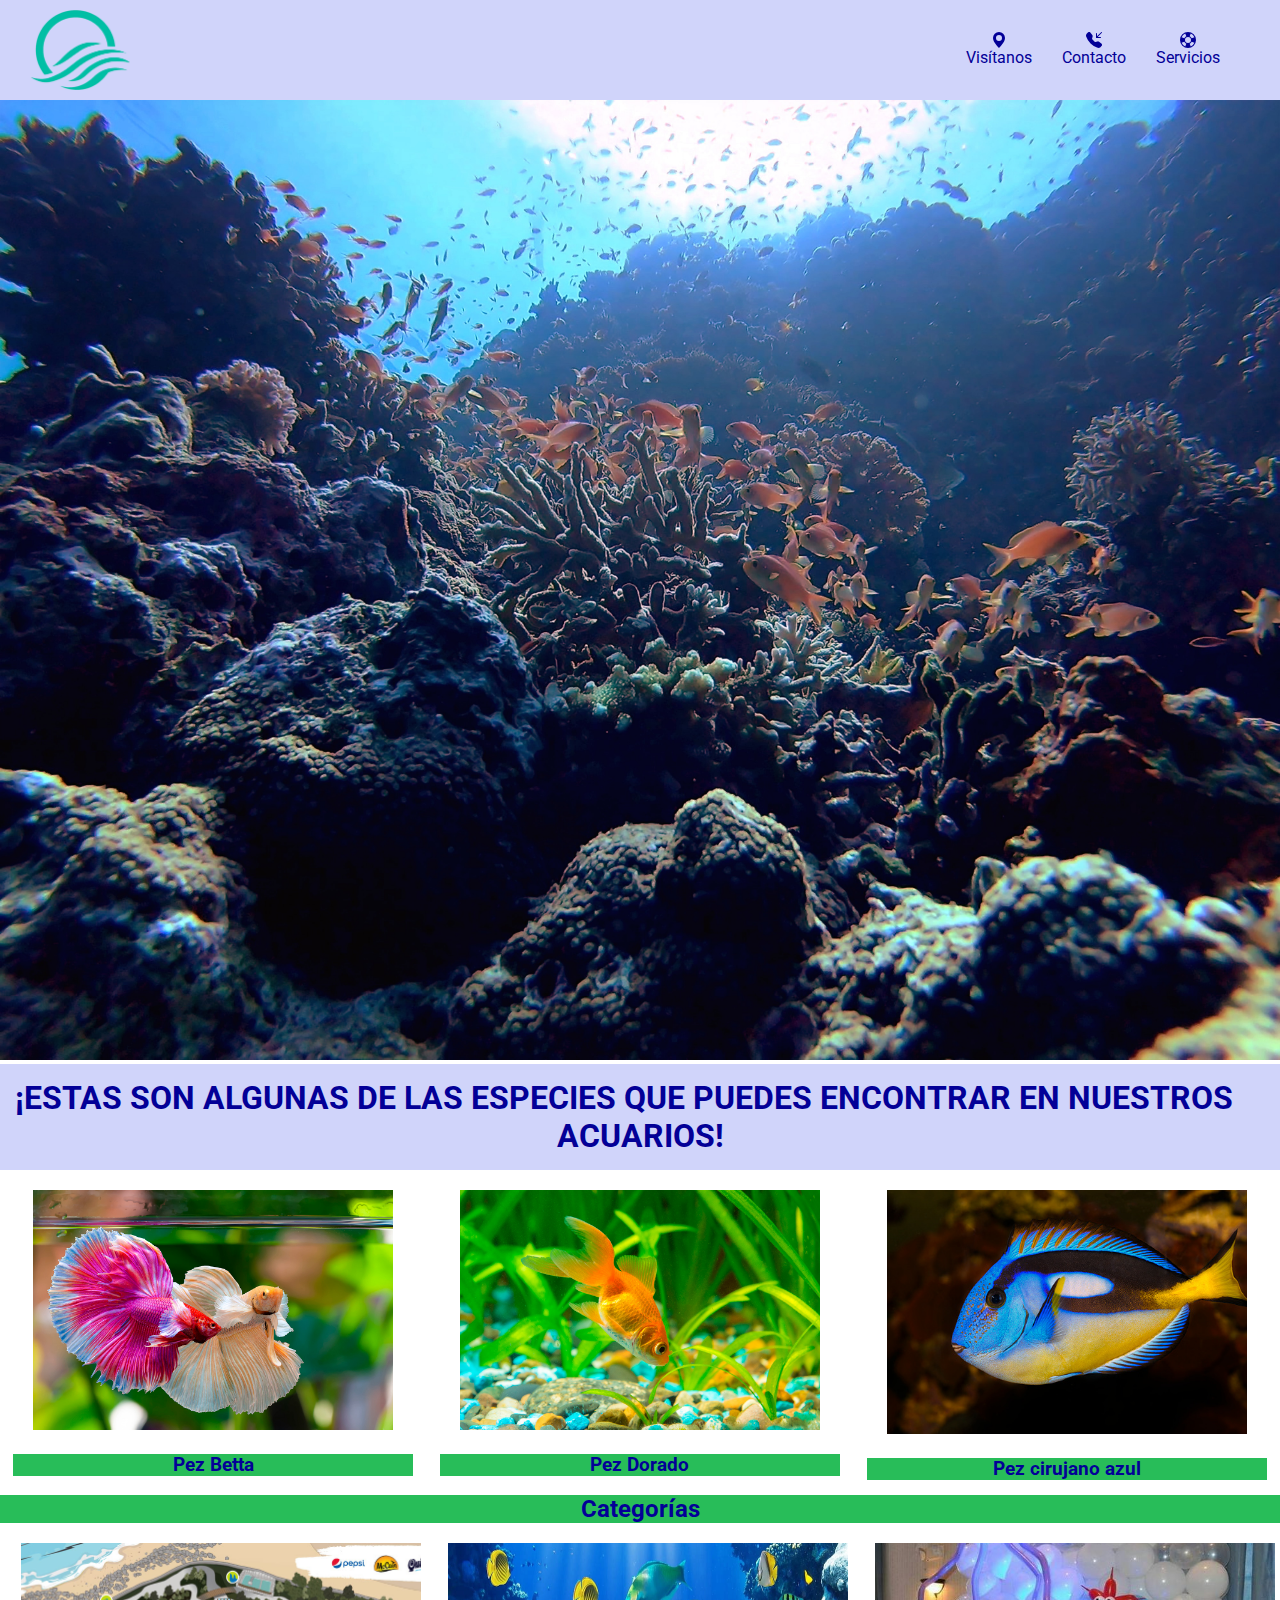
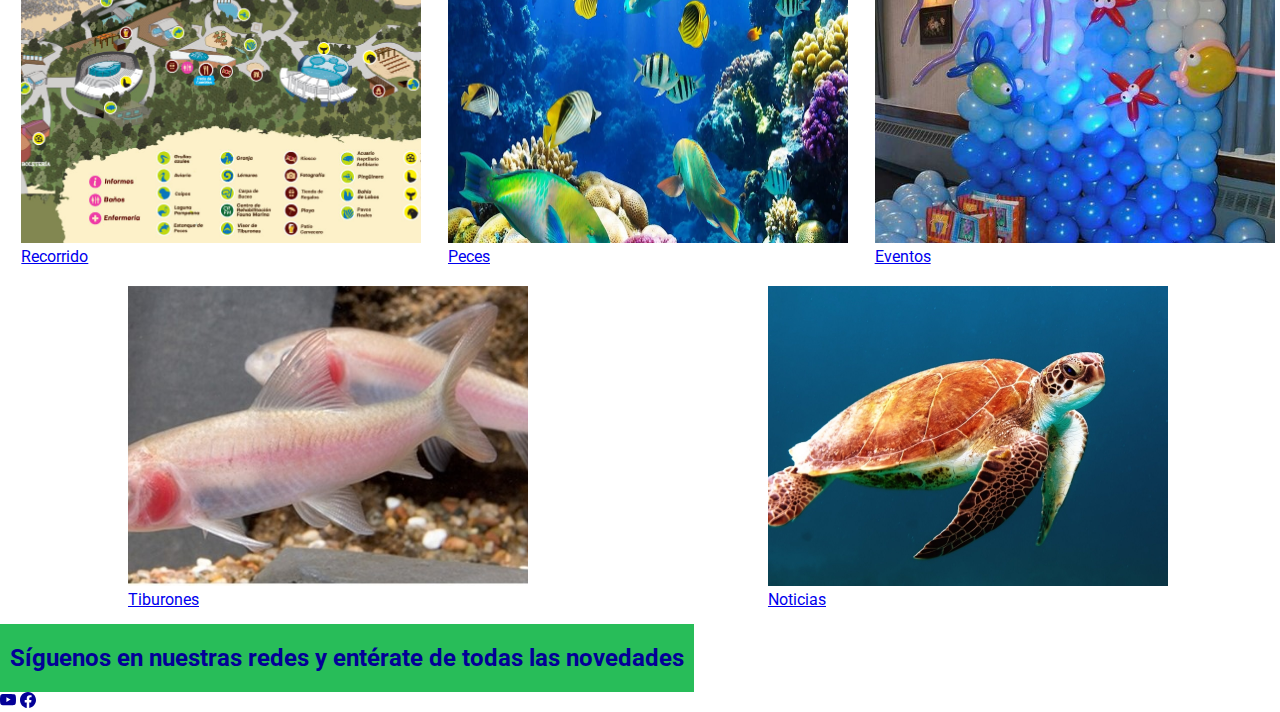
<file: index.html>
<!DOCTYPE html>
<html lang="en">

<head>
    <meta charset="UTF-8">
    <meta http-equiv="X-UA-Compatible" content="IE=edge">
    <meta name="viewport" content="width=device-width, initial-scale=1.0">
    <title>Little Fishes</title>
    <link rel="shortcut icon" href="imgpeces/logooceano.png" type="image/x-icon">
    <link rel="stylesheet" href="css/estilo.css">

</head>


<body>

    <nav>
        <img src="./imgpeces/logooceano.png" alt="Logo de Pagina">

        <ol>
            <li>
                <svg xmlns="http://www.w3.org/2000/svg" width="16" height="16" fill="currentColor" class="bi bi-geo-alt-fill" viewBox="0 0 16 16">
                    <path d="M8 16s6-5.686 6-10A6 6 0 0 0 2 6c0 4.314 6 10 6 10zm0-7a3 3 0 1 1 0-6 3 3 0 0 1 0 6z"/>
                  </svg>
                <a href="#">Visítanos</a>
            </li>
            <li>
                <svg xmlns="http://www.w3.org/2000/svg" width="16" height="16" fill="currentColor" class="bi bi-telephone-inbound-fill" viewBox="0 0 16 16">
                    <path fill-rule="evenodd" d="M1.885.511a1.745 1.745 0 0 1 2.61.163L6.29 2.98c.329.423.445.974.315 1.494l-.547 2.19a.678.678 0 0 0 .178.643l2.457 2.457a.678.678 0 0 0 .644.178l2.189-.547a1.745 1.745 0 0 1 1.494.315l2.306 1.794c.829.645.905 1.87.163 2.611l-1.034 1.034c-.74.74-1.846 1.065-2.877.702a18.634 18.634 0 0 1-7.01-4.42 18.634 18.634 0 0 1-4.42-7.009c-.362-1.03-.037-2.137.703-2.877L1.885.511zM15.854.146a.5.5 0 0 1 0 .708L11.707 5H14.5a.5.5 0 0 1 0 1h-4a.5.5 0 0 1-.5-.5v-4a.5.5 0 0 1 1 0v2.793L15.146.146a.5.5 0 0 1 .708 0z"/>
                  </svg>
                <a href="#">Contacto</a>
            </li>
            <li>
                <svg xmlns="http://www.w3.org/2000/svg" width="16" height="16" fill="currentColor" class="bi bi-life-preserver" viewBox="0 0 16 16">
                    <path d="M8 16A8 8 0 1 0 8 0a8 8 0 0 0 0 16zm6.43-5.228a7.025 7.025 0 0 1-3.658 3.658l-1.115-2.788a4.015 4.015 0 0 0 1.985-1.985l2.788 1.115zM5.228 14.43a7.025 7.025 0 0 1-3.658-3.658l2.788-1.115a4.015 4.015 0 0 0 1.985 1.985L5.228 14.43zm9.202-9.202-2.788 1.115a4.015 4.015 0 0 0-1.985-1.985l1.115-2.788a7.025 7.025 0 0 1 3.658 3.658zm-8.087-.87a4.015 4.015 0 0 0-1.985 1.985L1.57 5.228A7.025 7.025 0 0 1 5.228 1.57l1.115 2.788zM8 11a3 3 0 1 1 0-6 3 3 0 0 1 0 6z"/>
                  </svg>
                <a href="#">Servicios</a>
            </li>
        </ol>

    </nav>
</body>
<header>
    <img src="imgpeces/fondo.jpg" alt="Fondo de oceano">
</header>

<head>
    <main>
        <section>

            <h1>¡ESTAS SON ALGUNAS DE LAS ESPECIES QUE PUEDES ENCONTRAR EN NUESTROS ACUARIOS!</h1>

        </section>
        <div class="peces">

            <div>
                <img src="imgpeces/pez-betta.jpg" alt="Peces Betta">
                <h3>Pez Betta</h3>
            </div>
            <div>
                <img src="imgpeces/pezdorado.jpg" alt="Pez dorado común">
                <h3>Pez Dorado</h3>
            </div>
            <div>
                <img src="imgpeces/pezdoris.jpg" alt="Pez Doris">
                <h3>Pez cirujano azul</h3>
            </div>
        
        </div>
    </main>

    <div>
        <section>

            <article><h2>Categorías</h2></article>

        </section>
    </div>

<div class="categorias-items">

    <div>

        <img src="imgpeces/Mapa-aquarium.jpg" alt="Mapa del recorrido">
        <a href="./Contenido/recorrido.html">Recorrido</a>
    </div>
 <div>
     <img src="imgpeces/fondooceano.jpg" alt="Imagen demostrativa de peces">
     <a href="./Contenido/peces.html">Peces</a>
 </div>
 <div>
     <img src="./imgpeces/festejo.jpg" alt="Imagen de fiesta"> 
     <a href="./Contenido/eventos.html">Eventos</a>
 </div>
 <div>
     <img src="./imgpeces/tiburone-sonrojado.jpg" alt=" Pequeño tiburon sonrojado">
     <a href="./Contenido/tiburones.html">Tiburones</a>
 </div>
 <div>
     <img src="imgpeces/tortuga.jpg" alt="Imagen tortuga">
     <a href="./Contenido/noticias.html">Noticias</a>
  </div>
</div>
    <footer class="elements-footer">
        <div>
            <h2>Síguenos en nuestras redes y entérate de todas las novedades</h2>

            <svg xmlns="http://www.w3.org/2000/svg" width="16" height="16" fill="currentColor" class="bi bi-youtube"
                viewBox="0 0 16 16">
                <path
                    d="M8.051 1.999h.089c.822.003 4.987.033 6.11.335a2.01 2.01 0 0 1 1.415 1.42c.101.38.172.883.22 1.402l.01.104.022.26.008.104c.065.914.073 1.77.074 1.957v.075c-.001.194-.01 1.108-.082 2.06l-.008.105-.009.104c-.05.572-.124 1.14-.235 1.558a2.007 2.007 0 0 1-1.415 1.42c-1.16.312-5.569.334-6.18.335h-.142c-.309 0-1.587-.006-2.927-.052l-.17-.006-.087-.004-.171-.007-.171-.007c-1.11-.049-2.167-.128-2.654-.26a2.007 2.007 0 0 1-1.415-1.419c-.111-.417-.185-.986-.235-1.558L.09 9.82l-.008-.104A31.4 31.4 0 0 1 0 7.68v-.123c.002-.215.01-.958.064-1.778l.007-.103.003-.052.008-.104.022-.26.01-.104c.048-.519.119-1.023.22-1.402a2.007 2.007 0 0 1 1.415-1.42c.487-.13 1.544-.21 2.654-.26l.17-.007.172-.006.086-.003.171-.007A99.788 99.788 0 0 1 7.858 2h.193zM6.4 5.209v4.818l4.157-2.408L6.4 5.209z" />
            </svg>


            <svg xmlns="http://www.w3.org/2000/svg" width="16" height="16" fill="currentColor" class="bi bi-facebook"
                viewBox="0 0 16 16">
                <path
                    d="M16 8.049c0-4.446-3.582-8.05-8-8.05C3.58 0-.002 3.603-.002 8.05c0 4.017 2.926 7.347 6.75 7.951v-5.625h-2.03V8.05H6.75V6.275c0-2.017 1.195-3.131 3.022-3.131.876 0 1.791.157 1.791.157v1.98h-1.009c-.993 0-1.303.621-1.303 1.258v1.51h2.218l-.354 2.326H9.25V16c3.824-.604 6.75-3.934 6.75-7.951z" />
            </svg>

        </div>
    </footer>
</head>
</html>
</file>
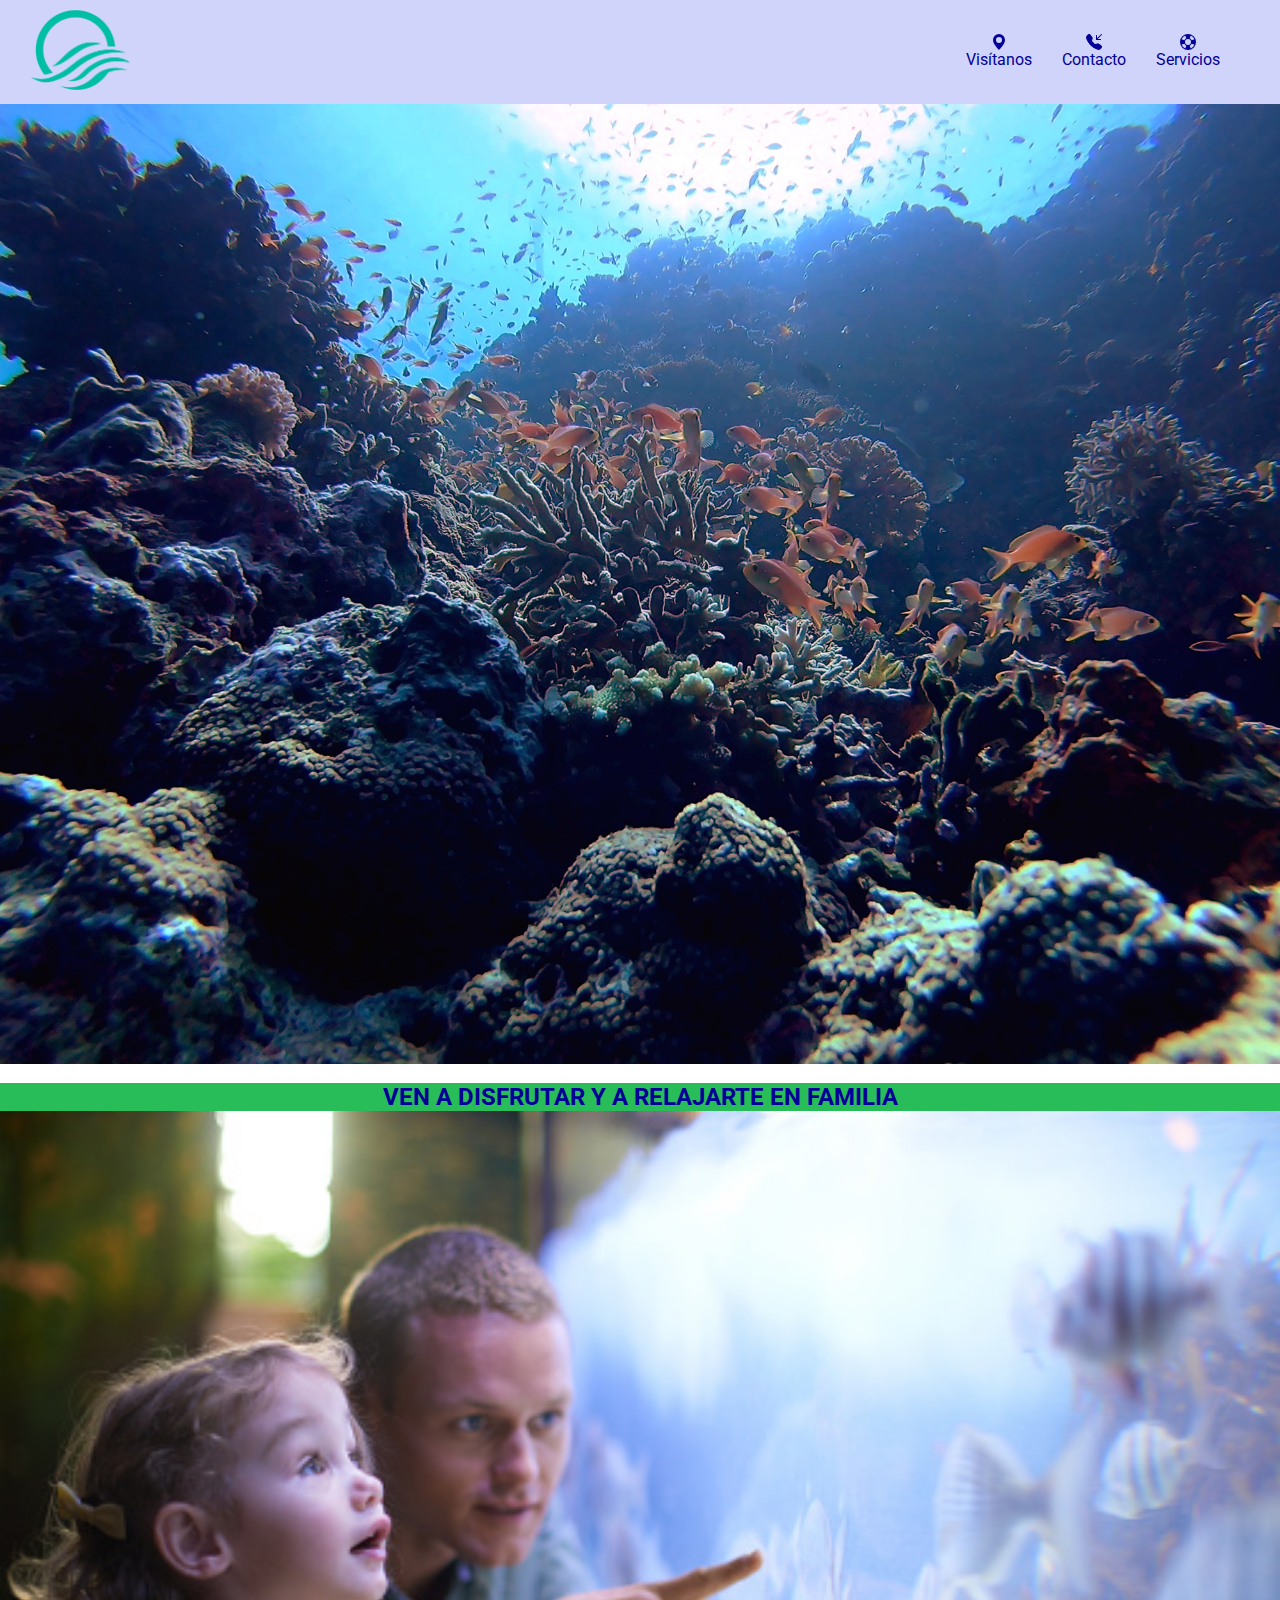
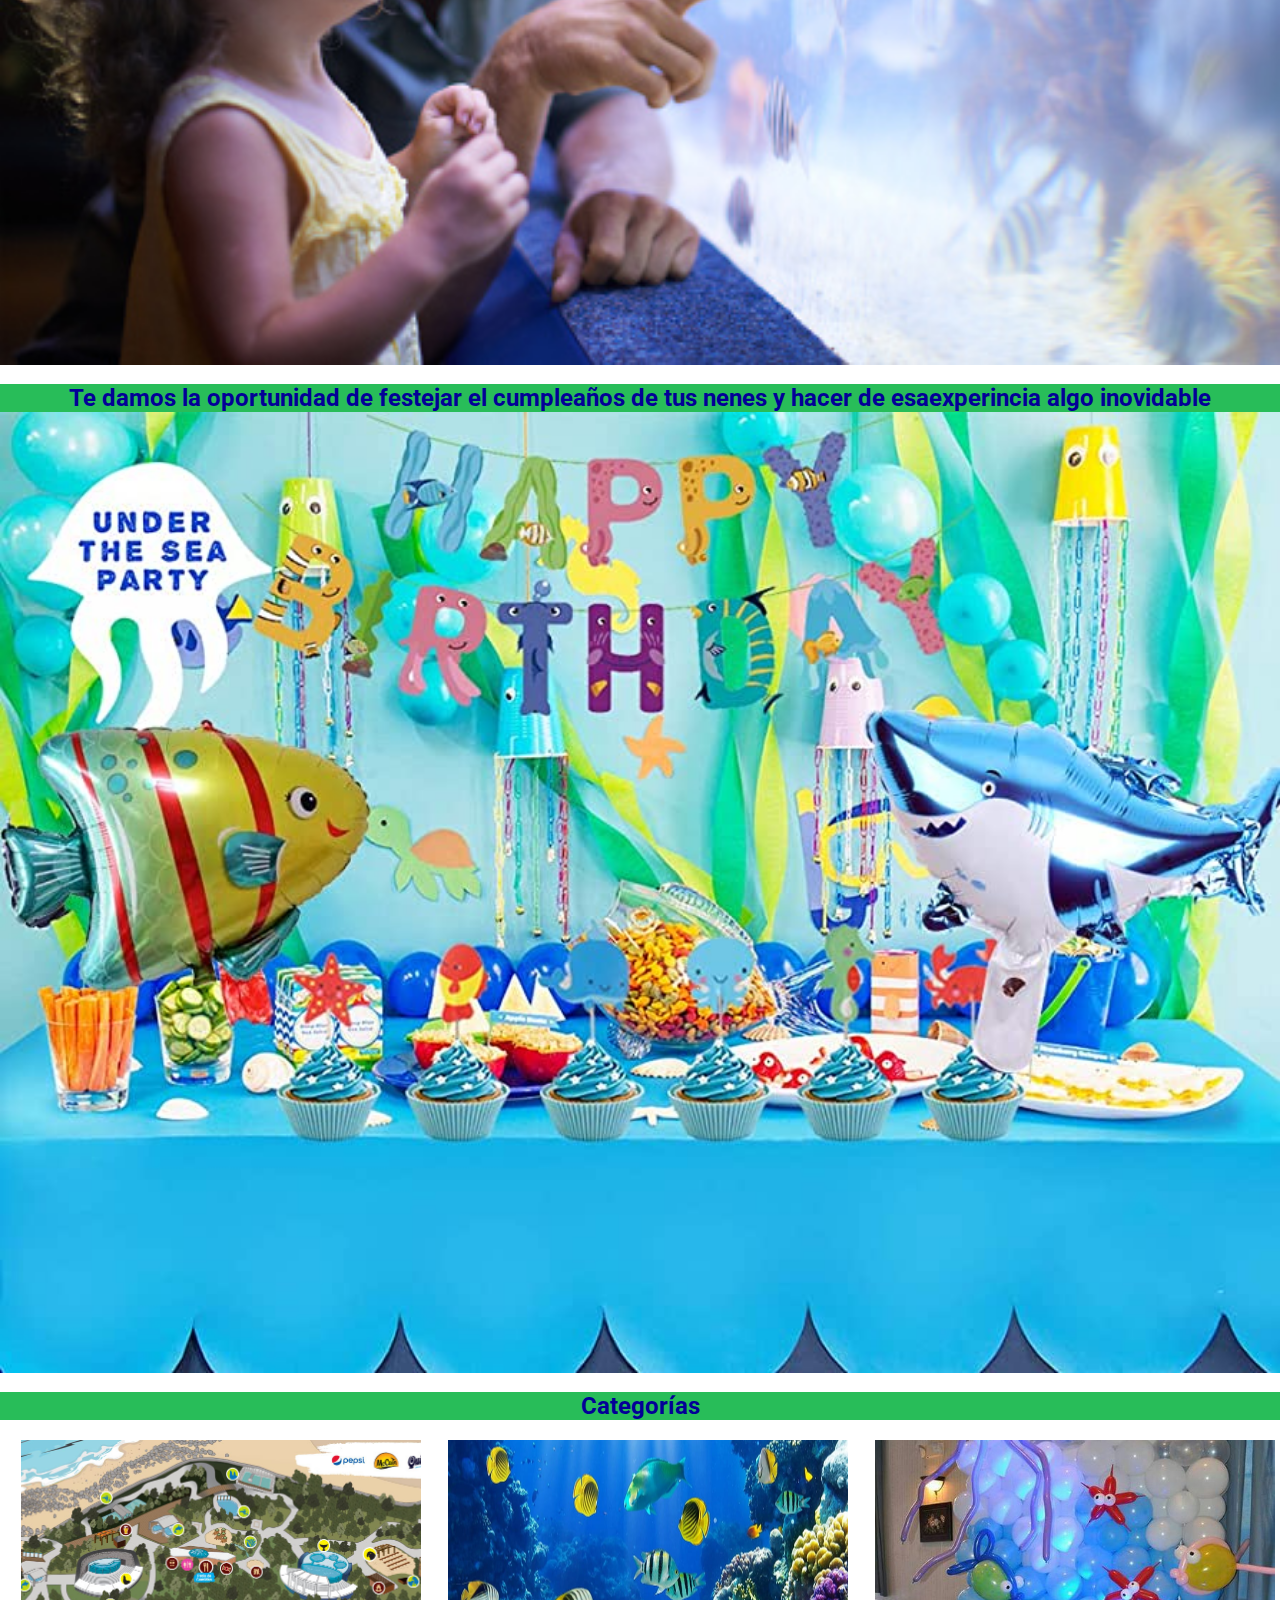
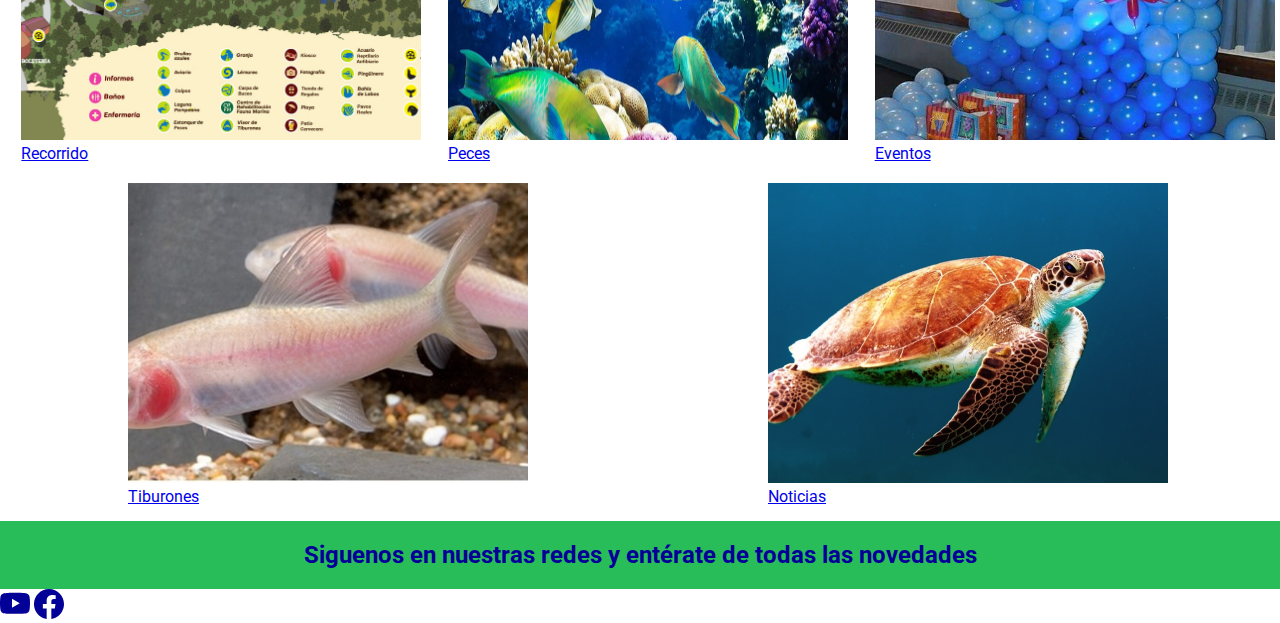
<file: Contenido/eventos.html>
<!DOCTYPE html>
<html lang="en">
<head>
    <meta charset="UTF-8">
    <meta http-equiv="X-UA-Compatible" content="IE=edge">
    <meta name="viewport" content="width=device-width, initial-scale=1.0">
    <title>Little Fishes</title>
    <link rel="shortcut icon" href="../imgpeces/logooceano.png" type="image/x-icon">
    <link rel="stylesheet" href="../css/estilo.css">
</head>
<body>
    
    <nav>

        <a href="../index.html">

        <img src="../imgpeces/logooceano.png" alt="Logo de Pagina">

        <ol>
            <li>
                <svg xmlns="http://www.w3.org/2000/svg" width="16" height="16" fill="currentColor" class="bi bi-geo-alt-fill" viewBox="0 0 16 16">
                    <path d="M8 16s6-5.686 6-10A6 6 0 0 0 2 6c0 4.314 6 10 6 10zm0-7a3 3 0 1 1 0-6 3 3 0 0 1 0 6z"/>
                  </svg>
                <a href="#">Visítanos</a>
            </li>
            <li>
                <svg xmlns="http://www.w3.org/2000/svg" width="16" height="16" fill="currentColor" class="bi bi-telephone-inbound-fill" viewBox="0 0 16 16">
                    <path fill-rule="evenodd" d="M1.885.511a1.745 1.745 0 0 1 2.61.163L6.29 2.98c.329.423.445.974.315 1.494l-.547 2.19a.678.678 0 0 0 .178.643l2.457 2.457a.678.678 0 0 0 .644.178l2.189-.547a1.745 1.745 0 0 1 1.494.315l2.306 1.794c.829.645.905 1.87.163 2.611l-1.034 1.034c-.74.74-1.846 1.065-2.877.702a18.634 18.634 0 0 1-7.01-4.42 18.634 18.634 0 0 1-4.42-7.009c-.362-1.03-.037-2.137.703-2.877L1.885.511zM15.854.146a.5.5 0 0 1 0 .708L11.707 5H14.5a.5.5 0 0 1 0 1h-4a.5.5 0 0 1-.5-.5v-4a.5.5 0 0 1 1 0v2.793L15.146.146a.5.5 0 0 1 .708 0z"/>
                  </svg>
                <a href="#">Contacto</a>
            </li>
            <li>
                <svg xmlns="http://www.w3.org/2000/svg" width="16" height="16" fill="currentColor" class="bi bi-life-preserver" viewBox="0 0 16 16">
                    <path d="M8 16A8 8 0 1 0 8 0a8 8 0 0 0 0 16zm6.43-5.228a7.025 7.025 0 0 1-3.658 3.658l-1.115-2.788a4.015 4.015 0 0 0 1.985-1.985l2.788 1.115zM5.228 14.43a7.025 7.025 0 0 1-3.658-3.658l2.788-1.115a4.015 4.015 0 0 0 1.985 1.985L5.228 14.43zm9.202-9.202-2.788 1.115a4.015 4.015 0 0 0-1.985-1.985l1.115-2.788a7.025 7.025 0 0 1 3.658 3.658zm-8.087-.87a4.015 4.015 0 0 0-1.985 1.985L1.57 5.228A7.025 7.025 0 0 1 5.228 1.57l1.115 2.788zM8 11a3 3 0 1 1 0-6 3 3 0 0 1 0 6z"/>
                  </svg>
                <a href="#">Servicios</a>
            </li>
        </ol>
    
    </nav>   
</body>
<header>
    <img src="../imgpeces/fondo.jpg" alt="Fondo de oceano">
</header>

<section class="eventos">
<h2>VEN A DISFRUTAR Y A RELAJARTE EN FAMILIA</h2>

<img src="../imgpeces/visitaconfamilia.jpg" alt="Imagen de familia en acuario">

<h2>Te damos la oportunidad de festejar el cumpleaños de tus nenes y hacer de esaexperincia algo inovidable</h2>

<img src="../imgpeces/fiesta-de-peces.jpg" alt=" Imagen de fiesta de peces">


</section>

<div>
    <section>

        <article><h2>Categorías</h2></article>

    </section>
</div>

<div class="categorias-items">

<div>

    <img src="../imgpeces/Mapa-aquarium.jpg" alt="Mapa del recorrido">
    <a href="../Contenido/recorrido.html">Recorrido</a>
</div>
<div>
 <img src="../imgpeces/fondooceano.jpg" alt="Imagen demostrativa de peces">
 <a href="../Contenido/peces.html">Peces</a>
</div>
<div>
 <img src="../imgpeces/festejo.jpg" alt="Imagen de fiesta"> 
 <a href="../Contenido/eventos.html">Eventos</a>
</div>
<div>
 <img src="../imgpeces/tiburone-sonrojado.jpg" alt=" Pequeño tiburon sonrojado">
 <a href="../Contenido/tiburones.html">Tiburones</a>
</div>
<div>
 <img src="../imgpeces/tortuga.jpg" alt="Imagen tortuga">
 <a href="../Contenido/noticias.html">Noticias</a>
</div>
</div>

<footer>
<div>
<h2>Siguenos en nuestras redes y entérate de todas las novedades</h2>

<svg xmlns="http://www.w3.org/2000/svg" width="30" height="30" fill="currentColor" class="bi bi-youtube" viewBox="0 0 16 16">
<path d="M8.051 1.999h.089c.822.003 4.987.033 6.11.335a2.01 2.01 0 0 1 1.415 1.42c.101.38.172.883.22 1.402l.01.104.022.26.008.104c.065.914.073 1.77.074 1.957v.075c-.001.194-.01 1.108-.082 2.06l-.008.105-.009.104c-.05.572-.124 1.14-.235 1.558a2.007 2.007 0 0 1-1.415 1.42c-1.16.312-5.569.334-6.18.335h-.142c-.309 0-1.587-.006-2.927-.052l-.17-.006-.087-.004-.171-.007-.171-.007c-1.11-.049-2.167-.128-2.654-.26a2.007 2.007 0 0 1-1.415-1.419c-.111-.417-.185-.986-.235-1.558L.09 9.82l-.008-.104A31.4 31.4 0 0 1 0 7.68v-.123c.002-.215.01-.958.064-1.778l.007-.103.003-.052.008-.104.022-.26.01-.104c.048-.519.119-1.023.22-1.402a2.007 2.007 0 0 1 1.415-1.42c.487-.13 1.544-.21 2.654-.26l.17-.007.172-.006.086-.003.171-.007A99.788 99.788 0 0 1 7.858 2h.193zM6.4 5.209v4.818l4.157-2.408L6.4 5.209z"/>
</svg>


<svg xmlns="http://www.w3.org/2000/svg" width="30" height="30" fill="currentColor" class="bi bi-facebook" viewBox="0 0 16 16">
<path d="M16 8.049c0-4.446-3.582-8.05-8-8.05C3.58 0-.002 3.603-.002 8.05c0 4.017 2.926 7.347 6.75 7.951v-5.625h-2.03V8.05H6.75V6.275c0-2.017 1.195-3.131 3.022-3.131.876 0 1.791.157 1.791.157v1.98h-1.009c-.993 0-1.303.621-1.303 1.258v1.51h2.218l-.354 2.326H9.25V16c3.824-.604 6.75-3.934 6.75-7.951z"/>
</svg>

</div>
</footer>
</head>
<body>

</body>
</html>
</file>
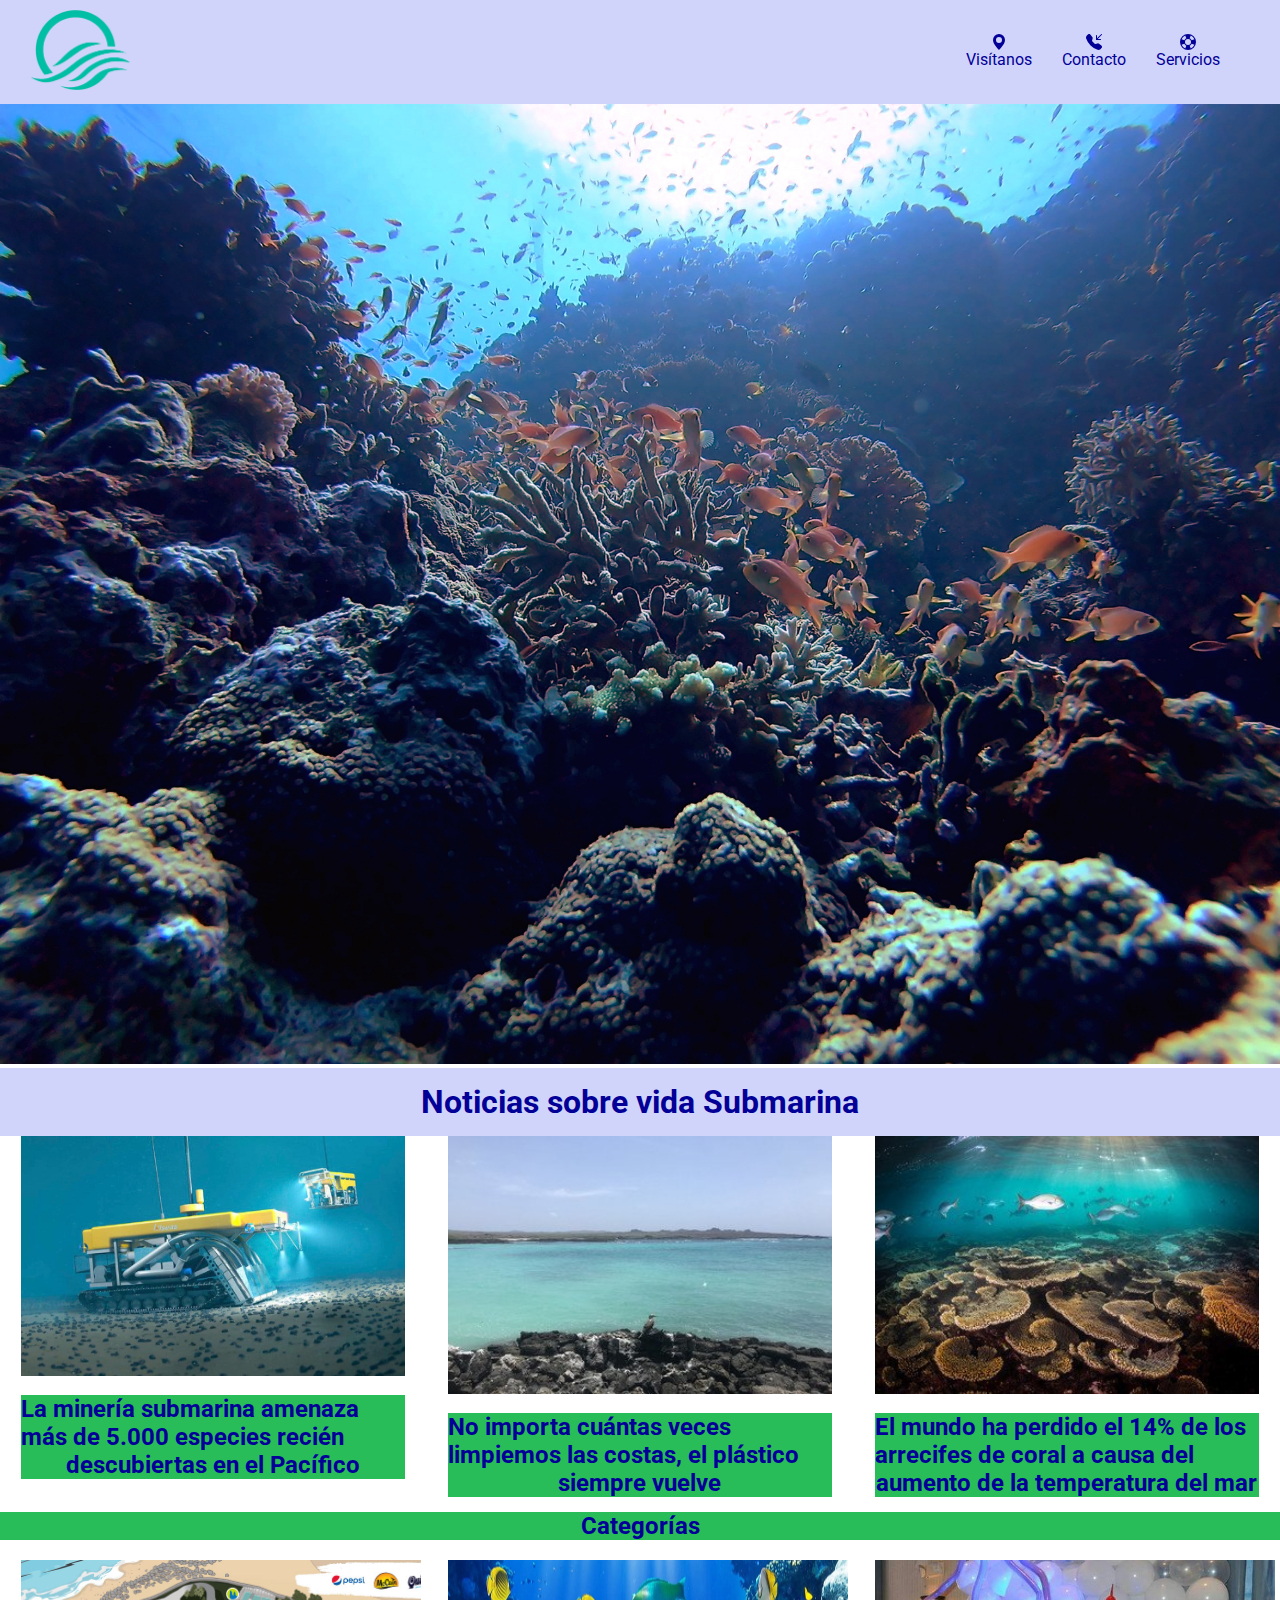
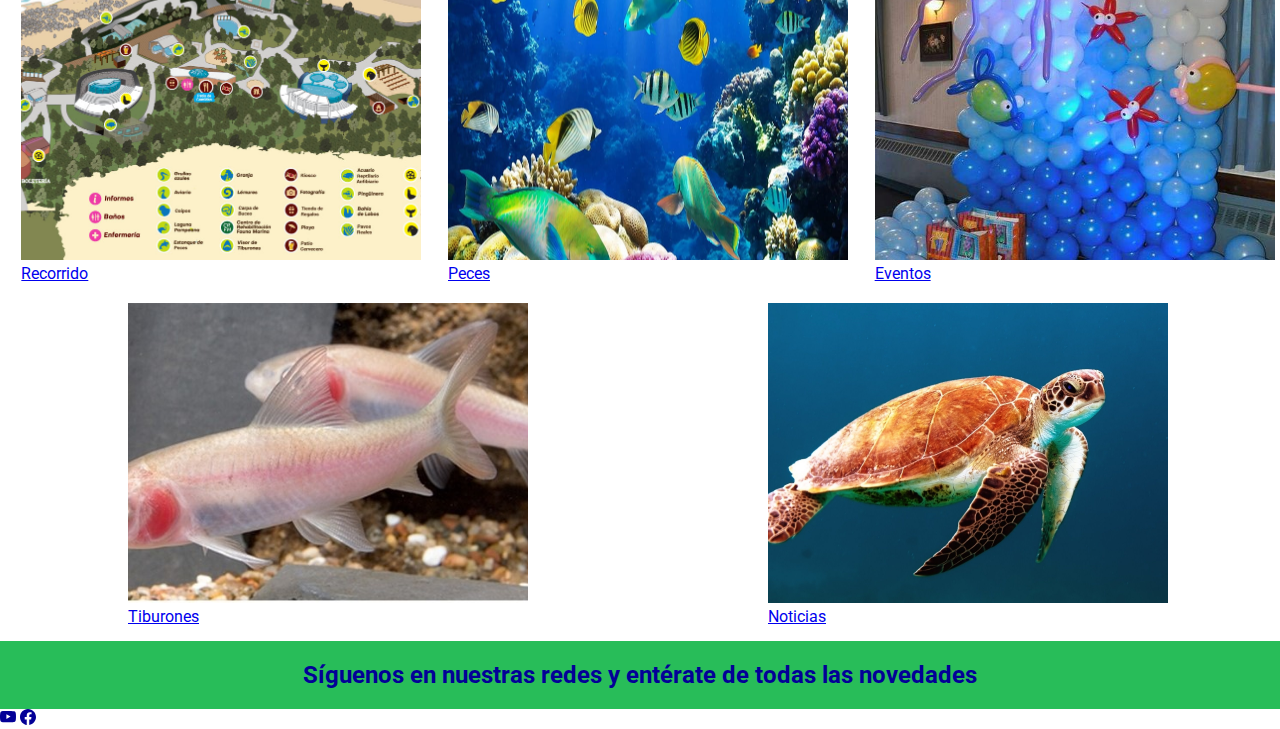
<file: Contenido/noticias.html>
<!DOCTYPE html>
<html lang="en">
<head>
    <meta charset="UTF-8">
    <meta http-equiv="X-UA-Compatible" content="IE=edge">
    <meta name="viewport" content="width=device-width, initial-scale=1.0">
    <title>Little Fishes</title>
    <link rel="shortcut icon" href="imgpeces/logooceano.png" type="image/x-icon">
    <link rel="stylesheet" href="../css/estilo.css">
</head>
<body>
    
    <nav>

        <a href="../index.html">

        <img src="../imgpeces/logooceano.png" alt="Logo de Pagina">

        <ol>
            <li>
                <svg xmlns="http://www.w3.org/2000/svg" width="16" height="16" fill="currentColor" class="bi bi-geo-alt-fill" viewBox="0 0 16 16">
                    <path d="M8 16s6-5.686 6-10A6 6 0 0 0 2 6c0 4.314 6 10 6 10zm0-7a3 3 0 1 1 0-6 3 3 0 0 1 0 6z"/>
                  </svg>
                <a href="#">Visítanos</a>
            </li>
            <li>
                <svg xmlns="http://www.w3.org/2000/svg" width="16" height="16" fill="currentColor" class="bi bi-telephone-inbound-fill" viewBox="0 0 16 16">
                    <path fill-rule="evenodd" d="M1.885.511a1.745 1.745 0 0 1 2.61.163L6.29 2.98c.329.423.445.974.315 1.494l-.547 2.19a.678.678 0 0 0 .178.643l2.457 2.457a.678.678 0 0 0 .644.178l2.189-.547a1.745 1.745 0 0 1 1.494.315l2.306 1.794c.829.645.905 1.87.163 2.611l-1.034 1.034c-.74.74-1.846 1.065-2.877.702a18.634 18.634 0 0 1-7.01-4.42 18.634 18.634 0 0 1-4.42-7.009c-.362-1.03-.037-2.137.703-2.877L1.885.511zM15.854.146a.5.5 0 0 1 0 .708L11.707 5H14.5a.5.5 0 0 1 0 1h-4a.5.5 0 0 1-.5-.5v-4a.5.5 0 0 1 1 0v2.793L15.146.146a.5.5 0 0 1 .708 0z"/>
                  </svg>
                <a href="#">Contacto</a>
            </li>
            <li>
                <svg xmlns="http://www.w3.org/2000/svg" width="16" height="16" fill="currentColor" class="bi bi-life-preserver" viewBox="0 0 16 16">
                    <path d="M8 16A8 8 0 1 0 8 0a8 8 0 0 0 0 16zm6.43-5.228a7.025 7.025 0 0 1-3.658 3.658l-1.115-2.788a4.015 4.015 0 0 0 1.985-1.985l2.788 1.115zM5.228 14.43a7.025 7.025 0 0 1-3.658-3.658l2.788-1.115a4.015 4.015 0 0 0 1.985 1.985L5.228 14.43zm9.202-9.202-2.788 1.115a4.015 4.015 0 0 0-1.985-1.985l1.115-2.788a7.025 7.025 0 0 1 3.658 3.658zm-8.087-.87a4.015 4.015 0 0 0-1.985 1.985L1.57 5.228A7.025 7.025 0 0 1 5.228 1.57l1.115 2.788zM8 11a3 3 0 1 1 0-6 3 3 0 0 1 0 6z"/>
                  </svg>
                <a href="#">Servicios</a>
            </li>
        </ol>
    </nav>   

    <header>
        <img src="../imgpeces/fondo.jpg" alt="Fondo de oceano">
    </header>
    <h1>Noticias sobre vida Submarina</h1>

<section class="noticias">
    <article>

        <a href="https://elpais.com/ciencia/2023-05-25/la-mineria-submarina-amenaza-mas-de-5000-especies-recien-descubiertas-en-el-pacifico.html" target="_blank">

            <img src="../imgpeces/mineria-submarina.jpeg" alt="Imagen de maquinaria en el fondo del mar">
        </a>

        <h2>La minería submarina amenaza más de 5.000 especies recién descubiertas en el Pacífico</h2>

    </article>

    <article>

        <a href="https://news.un.org/es/story/2019/06/1457361" target="_blank">

            <img src="../imgpeces/image350x235cropped.jpg" alt="Imagen de oceano">
        </a>

        <h2>No importa cuántas veces limpiemos las costas, el plástico siempre vuelve</h2>

    </article>
    <article>

        <a href="https://news.un.org/es/story/2021/10/1497922" target="_blank">

            <img src="../imgpeces/image350x235cropped (1).jpg" alt="Imagen de arrecifes">
        </a>

        <h2>El mundo ha perdido el 14% de los arrecifes de coral a causa del aumento de la temperatura del mar</h2>

    </article>

</section>
    
<div>
    <section>

        <article><h2>Categorías</h2></article>

    </section>
</div>

<div class="categorias-items">

  <div>

        <img src="../imgpeces/Mapa-aquarium.jpg" alt="Mapa del recorrido">
        <a href="./Contenido/recorrido.html">Recorrido</a>
 </div>
  <div>

    <img src="../imgpeces/fondooceano.jpg" alt="Imagen demostrativa de peces">
    <a href="./Contenido/peces.html">Peces</a>

  </div>
  <div>
    <img src="../imgpeces/festejo.jpg" alt="Imagen de fiesta"> 
    <a href="./Contenido/eventos.html">Eventos</a>
  </div>
  <div>
    <img src="../imgpeces/tiburone-sonrojado.jpg" alt=" Pequeño tiburon sonrojado">
    <a href="./Contenido/tiburones.html">Tiburones</a>
  </div>
  <div>
    <img src="../imgpeces/tortuga.jpg" alt="Imagen tortuga">
    <a href="./Contenido/noticias.html">Noticias</a>
  </div>
</div>
<footer>
    <div>
        <h2>Síguenos en nuestras redes y entérate de todas las novedades</h2>

        <svg xmlns="http://www.w3.org/2000/svg" width="16" height="16" fill="currentColor" class="bi bi-youtube"
            viewBox="0 0 16 16">
            <path
                d="M8.051 1.999h.089c.822.003 4.987.033 6.11.335a2.01 2.01 0 0 1 1.415 1.42c.101.38.172.883.22 1.402l.01.104.022.26.008.104c.065.914.073 1.77.074 1.957v.075c-.001.194-.01 1.108-.082 2.06l-.008.105-.009.104c-.05.572-.124 1.14-.235 1.558a2.007 2.007 0 0 1-1.415 1.42c-1.16.312-5.569.334-6.18.335h-.142c-.309 0-1.587-.006-2.927-.052l-.17-.006-.087-.004-.171-.007-.171-.007c-1.11-.049-2.167-.128-2.654-.26a2.007 2.007 0 0 1-1.415-1.419c-.111-.417-.185-.986-.235-1.558L.09 9.82l-.008-.104A31.4 31.4 0 0 1 0 7.68v-.123c.002-.215.01-.958.064-1.778l.007-.103.003-.052.008-.104.022-.26.01-.104c.048-.519.119-1.023.22-1.402a2.007 2.007 0 0 1 1.415-1.42c.487-.13 1.544-.21 2.654-.26l.17-.007.172-.006.086-.003.171-.007A99.788 99.788 0 0 1 7.858 2h.193zM6.4 5.209v4.818l4.157-2.408L6.4 5.209z" />
        </svg>


        <svg xmlns="http://www.w3.org/2000/svg" width="16" height="16" fill="currentColor" class="bi bi-facebook"
            viewBox="0 0 16 16">
            <path
                d="M16 8.049c0-4.446-3.582-8.05-8-8.05C3.58 0-.002 3.603-.002 8.05c0 4.017 2.926 7.347 6.75 7.951v-5.625h-2.03V8.05H6.75V6.275c0-2.017 1.195-3.131 3.022-3.131.876 0 1.791.157 1.791.157v1.98h-1.009c-.993 0-1.303.621-1.303 1.258v1.51h2.218l-.354 2.326H9.25V16c3.824-.604 6.75-3.934 6.75-7.951z" />
        </svg>

    </div>


</div>
</footer>

</body>
</html>
</file>
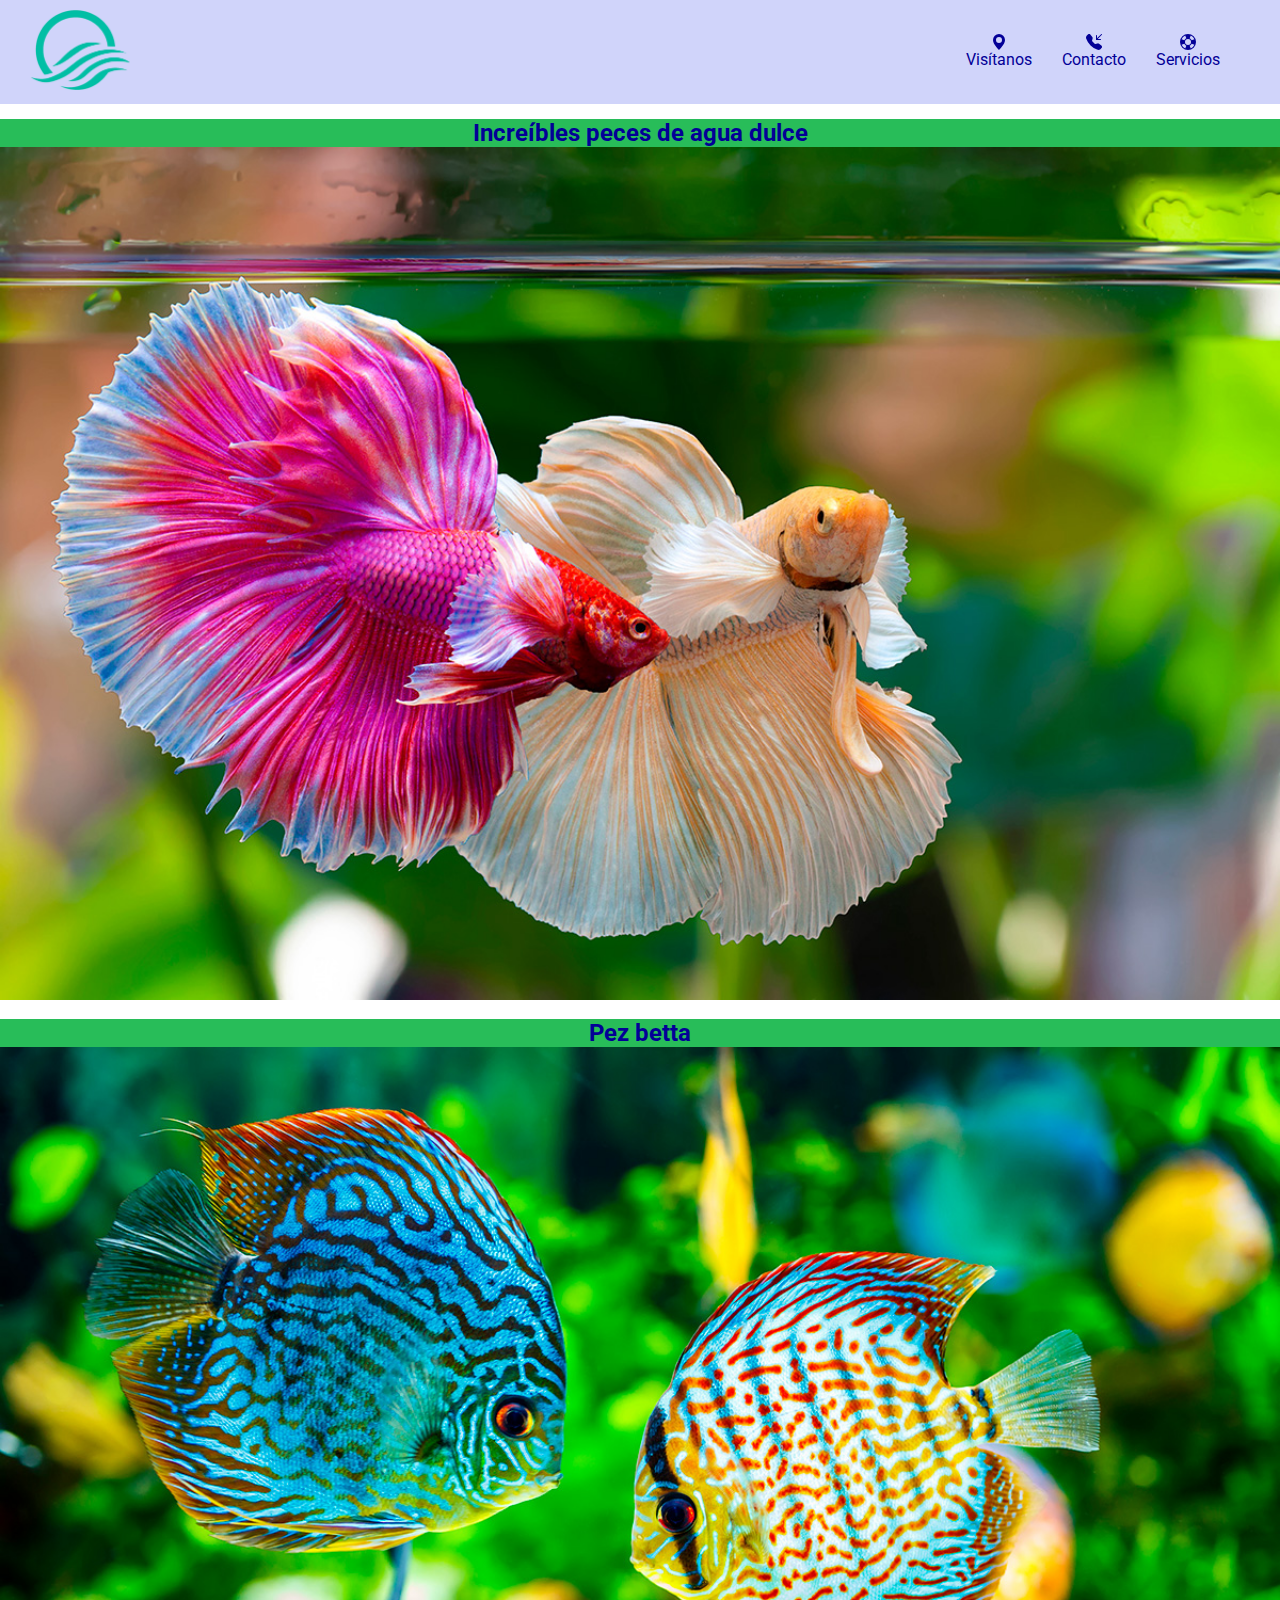
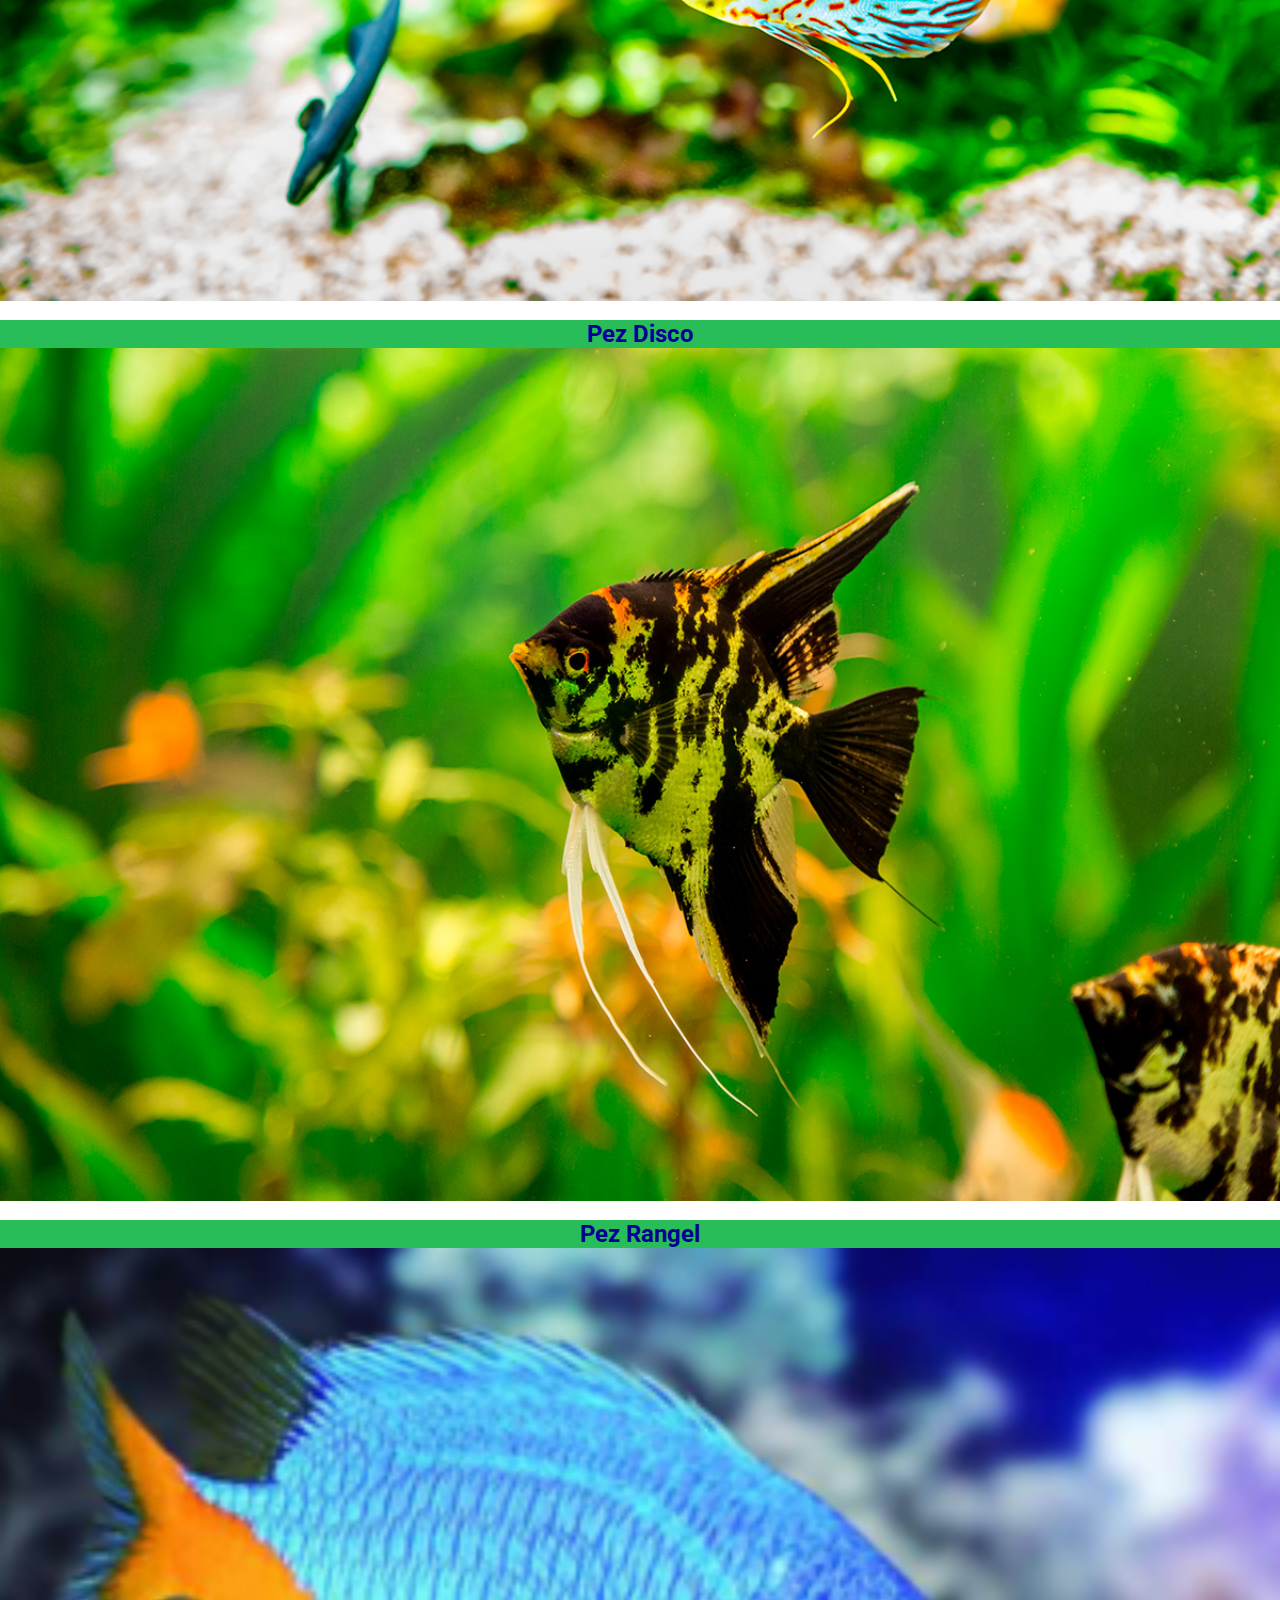
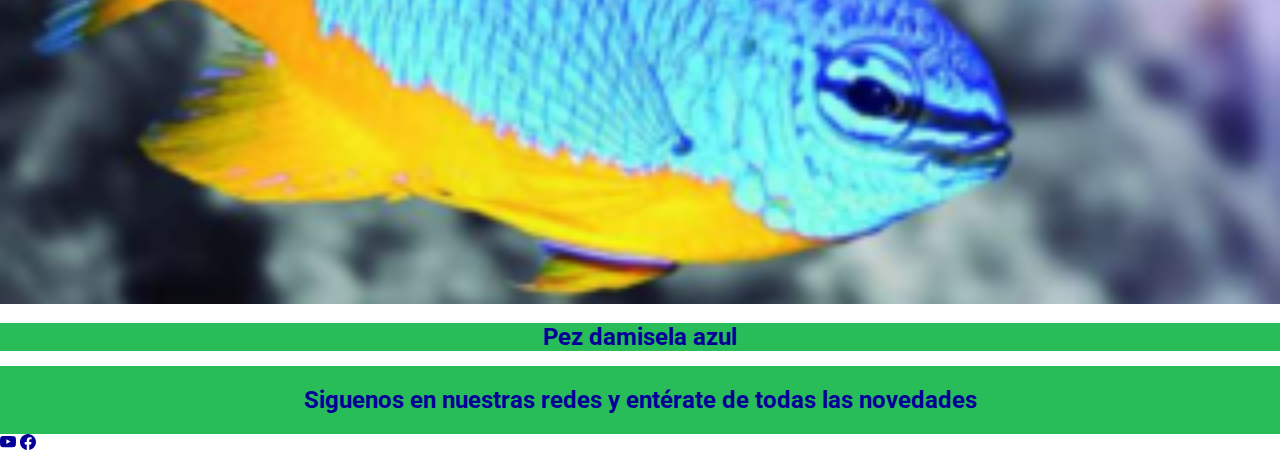
<file: Contenido/peces.html>
<!DOCTYPE html>
<html lang="en">
<head>
    <meta charset="UTF-8">
    <meta http-equiv="X-UA-Compatible" content="IE=edge">
    <meta name="viewport" content="width=device-width, initial-scale=1.0">
    <title>Little Fishes</title>
    <link rel="shortcut icon" href="../imgpeces/logooceano.png" type="image/x-icon">
    <link rel="stylesheet" href="../css/estilo.css">
</head>
<body>
    
    <nav>

        <a href="../index.html">

        <img src="../imgpeces/logooceano.png" alt="Logo de Pagina">

        <ol>
            <li>
                <svg xmlns="http://www.w3.org/2000/svg" width="16" height="16" fill="currentColor" class="bi bi-geo-alt-fill" viewBox="0 0 16 16">
                    <path d="M8 16s6-5.686 6-10A6 6 0 0 0 2 6c0 4.314 6 10 6 10zm0-7a3 3 0 1 1 0-6 3 3 0 0 1 0 6z"/>
                  </svg>
                <a href="#">Visítanos</a>
            </li>
            <li>
                <svg xmlns="http://www.w3.org/2000/svg" width="16" height="16" fill="currentColor" class="bi bi-telephone-inbound-fill" viewBox="0 0 16 16">
                    <path fill-rule="evenodd" d="M1.885.511a1.745 1.745 0 0 1 2.61.163L6.29 2.98c.329.423.445.974.315 1.494l-.547 2.19a.678.678 0 0 0 .178.643l2.457 2.457a.678.678 0 0 0 .644.178l2.189-.547a1.745 1.745 0 0 1 1.494.315l2.306 1.794c.829.645.905 1.87.163 2.611l-1.034 1.034c-.74.74-1.846 1.065-2.877.702a18.634 18.634 0 0 1-7.01-4.42 18.634 18.634 0 0 1-4.42-7.009c-.362-1.03-.037-2.137.703-2.877L1.885.511zM15.854.146a.5.5 0 0 1 0 .708L11.707 5H14.5a.5.5 0 0 1 0 1h-4a.5.5 0 0 1-.5-.5v-4a.5.5 0 0 1 1 0v2.793L15.146.146a.5.5 0 0 1 .708 0z"/>
                  </svg>
                <a href="#">Contacto</a>
            </li>
            <li>
                <svg xmlns="http://www.w3.org/2000/svg" width="16" height="16" fill="currentColor" class="bi bi-life-preserver" viewBox="0 0 16 16">
                    <path d="M8 16A8 8 0 1 0 8 0a8 8 0 0 0 0 16zm6.43-5.228a7.025 7.025 0 0 1-3.658 3.658l-1.115-2.788a4.015 4.015 0 0 0 1.985-1.985l2.788 1.115zM5.228 14.43a7.025 7.025 0 0 1-3.658-3.658l2.788-1.115a4.015 4.015 0 0 0 1.985 1.985L5.228 14.43zm9.202-9.202-2.788 1.115a4.015 4.015 0 0 0-1.985-1.985l1.115-2.788a7.025 7.025 0 0 1 3.658 3.658zm-8.087-.87a4.015 4.015 0 0 0-1.985 1.985L1.57 5.228A7.025 7.025 0 0 1 5.228 1.57l1.115 2.788zM8 11a3 3 0 1 1 0-6 3 3 0 0 1 0 6z"/>
                  </svg>
                <a href="#">Servicios</a>
            </li>
        </ol>
    
    </nav>   
</body>
<header>
      <h2>Increíbles peces de agua dulce</h2>

 <div class="grid peces-agua-dulce">
        <div class="pez-betta"><img src="../imgpeces/pez-betta.jpg" alt="Imagen de Pez betta">
        </div>
        <h2>Pez betta</h2>
     
        <div class="grid peces-agua-dulce">
            <div class="pez-disco"><img src="../imgpeces/pezdisco.jpg" alt="Imagen de Pez Disco">
      </div>
            <h2>Pez Disco</h2>

        <div class="grid peces-agua-dulce">
            <div class="pez-rangel"><img src="../imgpeces/pezangel.jpg" alt="Imagen de Pez rangel">
     </div>
            <h2>Pez Rangel</h2>

      <div class="grid peces-agua-dulce">
                <div class="pez-damisela-azul"><img src="../imgpeces/damisela-azul.png" alt="Imagen de Pez damisela azul">
         <h2>Pez damisela azul</h2>
     </div> 

  </div>
</header>

<footer>
<div>
<h2>Siguenos en nuestras redes y entérate de todas las novedades</h2>

<svg xmlns="http://www.w3.org/2000/svg" width="16" height="16" fill="currentColor" class="bi bi-youtube" viewBox="0 0 16 16">
<path d="M8.051 1.999h.089c.822.003 4.987.033 6.11.335a2.01 2.01 0 0 1 1.415 1.42c.101.38.172.883.22 1.402l.01.104.022.26.008.104c.065.914.073 1.77.074 1.957v.075c-.001.194-.01 1.108-.082 2.06l-.008.105-.009.104c-.05.572-.124 1.14-.235 1.558a2.007 2.007 0 0 1-1.415 1.42c-1.16.312-5.569.334-6.18.335h-.142c-.309 0-1.587-.006-2.927-.052l-.17-.006-.087-.004-.171-.007-.171-.007c-1.11-.049-2.167-.128-2.654-.26a2.007 2.007 0 0 1-1.415-1.419c-.111-.417-.185-.986-.235-1.558L.09 9.82l-.008-.104A31.4 31.4 0 0 1 0 7.68v-.123c.002-.215.01-.958.064-1.778l.007-.103.003-.052.008-.104.022-.26.01-.104c.048-.519.119-1.023.22-1.402a2.007 2.007 0 0 1 1.415-1.42c.487-.13 1.544-.21 2.654-.26l.17-.007.172-.006.086-.003.171-.007A99.788 99.788 0 0 1 7.858 2h.193zM6.4 5.209v4.818l4.157-2.408L6.4 5.209z"/>
</svg>


<svg xmlns="http://www.w3.org/2000/svg" width="16" height="16" fill="currentColor" class="bi bi-facebook" viewBox="0 0 16 16">
<path d="M16 8.049c0-4.446-3.582-8.05-8-8.05C3.58 0-.002 3.603-.002 8.05c0 4.017 2.926 7.347 6.75 7.951v-5.625h-2.03V8.05H6.75V6.275c0-2.017 1.195-3.131 3.022-3.131.876 0 1.791.157 1.791.157v1.98h-1.009c-.993 0-1.303.621-1.303 1.258v1.51h2.218l-.354 2.326H9.25V16c3.824-.604 6.75-3.934 6.75-7.951z"/>
</svg>

</div>
</footer>
</head>
<body>

</body>
</html>
</file>
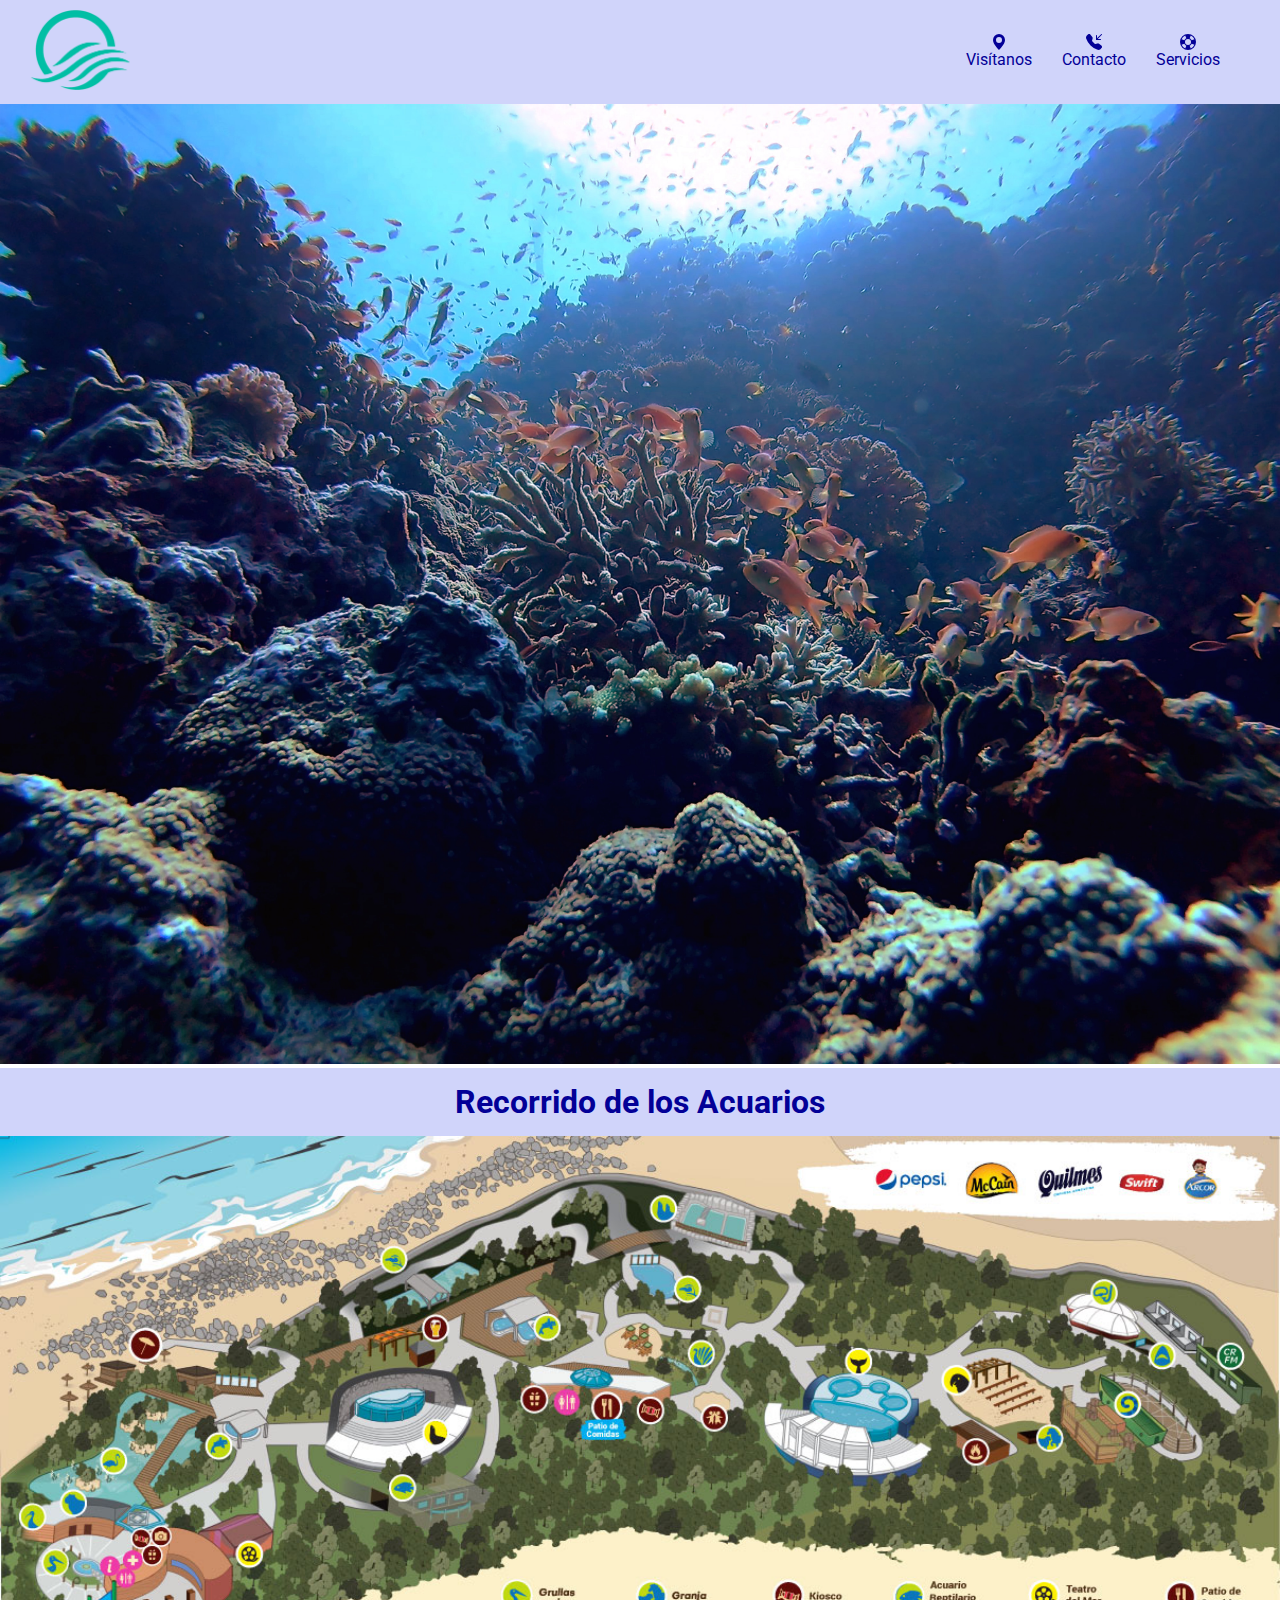
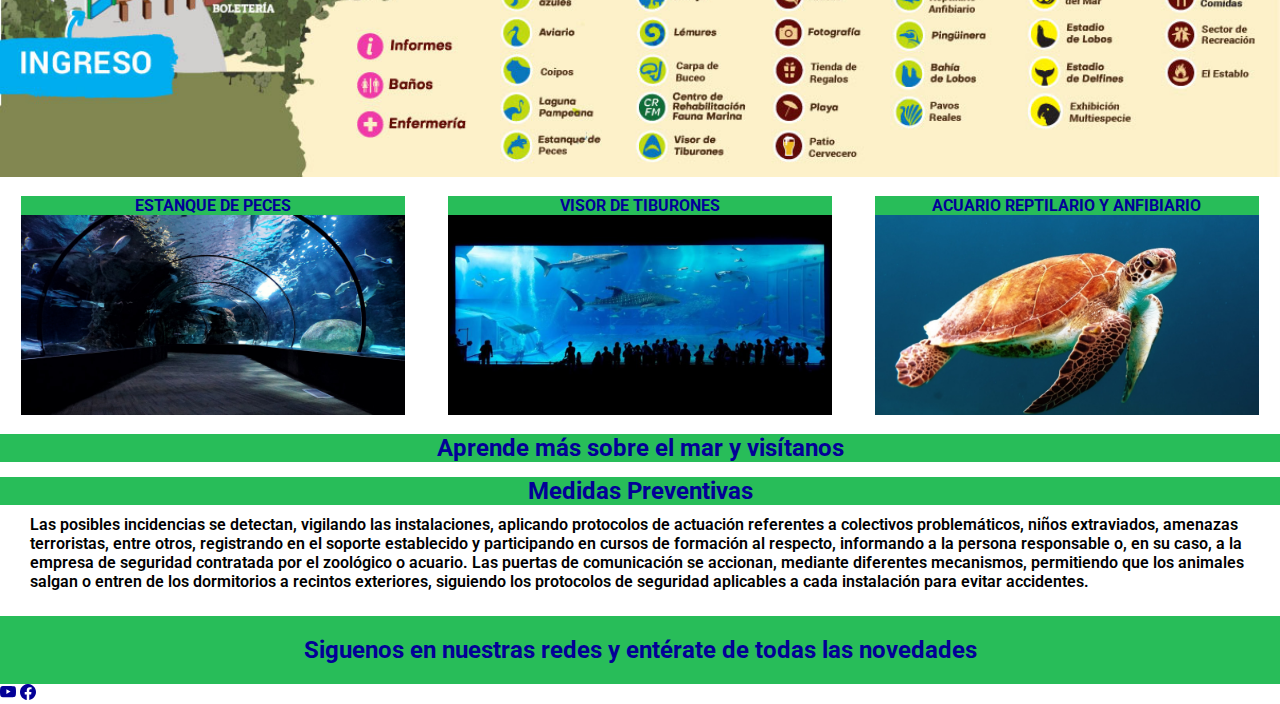
<file: Contenido/recorrido.html>
<!DOCTYPE html>
<html lang="en">
<head>
    <meta charset="UTF-8">
    <meta http-equiv="X-UA-Compatible" content="IE=edge">
    <meta name="viewport" content="width=device-width, initial-scale=1.0">
    <title>Little Fishes</title>
    <link rel="shortcut icon" href="../imgpeces/logooceano.png" type="image/x-icon">
    <link rel="stylesheet" href="../css/estilo.css">
    
</head>
<body>
    
    <nav>

        <a href="../index.html">

        <img src="../imgpeces/logooceano.png" alt="Logo de Pagina">

        <ol>
            <li>
                <svg xmlns="http://www.w3.org/2000/svg" width="16" height="16" fill="currentColor" class="bi bi-geo-alt-fill" viewBox="0 0 16 16">
                    <path d="M8 16s6-5.686 6-10A6 6 0 0 0 2 6c0 4.314 6 10 6 10zm0-7a3 3 0 1 1 0-6 3 3 0 0 1 0 6z"/>
                  </svg>
                <a href="#">Visítanos</a>
            </li>
            <li>
                <svg xmlns="http://www.w3.org/2000/svg" width="16" height="16" fill="currentColor" class="bi bi-telephone-inbound-fill" viewBox="0 0 16 16">
                    <path fill-rule="evenodd" d="M1.885.511a1.745 1.745 0 0 1 2.61.163L6.29 2.98c.329.423.445.974.315 1.494l-.547 2.19a.678.678 0 0 0 .178.643l2.457 2.457a.678.678 0 0 0 .644.178l2.189-.547a1.745 1.745 0 0 1 1.494.315l2.306 1.794c.829.645.905 1.87.163 2.611l-1.034 1.034c-.74.74-1.846 1.065-2.877.702a18.634 18.634 0 0 1-7.01-4.42 18.634 18.634 0 0 1-4.42-7.009c-.362-1.03-.037-2.137.703-2.877L1.885.511zM15.854.146a.5.5 0 0 1 0 .708L11.707 5H14.5a.5.5 0 0 1 0 1h-4a.5.5 0 0 1-.5-.5v-4a.5.5 0 0 1 1 0v2.793L15.146.146a.5.5 0 0 1 .708 0z"/>
                  </svg>
                <a href="#">Contacto</a>
            </li>
            <li>
                <svg xmlns="http://www.w3.org/2000/svg" width="16" height="16" fill="currentColor" class="bi bi-life-preserver" viewBox="0 0 16 16">
                    <path d="M8 16A8 8 0 1 0 8 0a8 8 0 0 0 0 16zm6.43-5.228a7.025 7.025 0 0 1-3.658 3.658l-1.115-2.788a4.015 4.015 0 0 0 1.985-1.985l2.788 1.115zM5.228 14.43a7.025 7.025 0 0 1-3.658-3.658l2.788-1.115a4.015 4.015 0 0 0 1.985 1.985L5.228 14.43zm9.202-9.202-2.788 1.115a4.015 4.015 0 0 0-1.985-1.985l1.115-2.788a7.025 7.025 0 0 1 3.658 3.658zm-8.087-.87a4.015 4.015 0 0 0-1.985 1.985L1.57 5.228A7.025 7.025 0 0 1 5.228 1.57l1.115 2.788zM8 11a3 3 0 1 1 0-6 3 3 0 0 1 0 6z"/>
                  </svg>
                <a href="#">Servicios</a>
            </li>
        </ol>
    
    </nav>   
</body>
<header>
    <img src="../imgpeces/fondo.jpg" alt="Fondo de océano">
</header>
<section>
    
    <h1>Recorrido de los Acuarios</h1>
    
    <img src="../imgpeces/Mapa-aquarium.jpg" alt="Mapa del recorrido"class="w-100">
</section>

<div class="zonas">

    <div>
        <h2>ESTANQUE DE PECES</h2>
        <img src="../imgpeces/acuario.jpg" alt="Imagen de acuario">
    </div>  
    <div>
        <h2>VISOR DE TIBURONES </h2>
        <img src="../imgpeces/tiburones-en-acuario(2).jpg" alt="Imagen de tiburones en un acuario">
    </div>
    <div>
        <h2>ACUARIO REPTILARIO Y ANFIBIARIO</h2>
        <img src="../imgpeces/tortuga.jpg" alt="Imagen de tortuga marina">
    </div>
    
</div>
<h2>Aprende más sobre el mar y visítanos</h2>
     

<h2>Medidas Preventivas</h2>
  <p class="text-recorrido">
    Las posibles incidencias se detectan, vigilando las instalaciones, aplicando protocolos de 
    actuación referentes a colectivos problemáticos, niños extraviados, amenazas terroristas, entre 
    otros, registrando en el soporte establecido y participando en cursos de formación al respecto, 
    informando a la persona responsable o, en su caso, a la empresa de seguridad contratada por el 
    zoológico o acuario. 

    Las puertas de comunicación se accionan, mediante diferentes mecanismos, permitiendo 
    que  los  animales  salgan  o  entren  de  los  dormitorios  a  recintos  exteriores,  siguiendo  los 
    protocolos de seguridad aplicables a cada instalación para evitar accidentes. 
  </p>

<footer>
  <div>
   <h2>Siguenos en nuestras redes y entérate de todas las novedades</h2>

  <svg xmlns="http://www.w3.org/2000/svg" width="16" height="16" fill="currentColor" class="bi bi-youtube" viewBox="0 0 16 16">
  <path d="M8.051 1.999h.089c.822.003 4.987.033 6.11.335a2.01 2.01 0 0 1 1.415 1.42c.101.38.172.883.22 1.402l.01.104.022.26.008.104c.065.914.073 1.77.074 1.957v.075c-.001.194-.01 1.108-.082 2.06l-.008.105-.009.104c-.05.572-.124 1.14-.235 1.558a2.007 2.007 0 0 1-1.415 1.42c-1.16.312-5.569.334-6.18.335h-.142c-.309 0-1.587-.006-2.927-.052l-.17-.006-.087-.004-.171-.007-.171-.007c-1.11-.049-2.167-.128-2.654-.26a2.007 2.007 0 0 1-1.415-1.419c-.111-.417-.185-.986-.235-1.558L.09 9.82l-.008-.104A31.4 31.4 0 0 1 0 7.68v-.123c.002-.215.01-.958.064-1.778l.007-.103.003-.052.008-.104.022-.26.01-.104c.048-.519.119-1.023.22-1.402a2.007 2.007 0 0 1 1.415-1.42c.487-.13 1.544-.21 2.654-.26l.17-.007.172-.006.086-.003.171-.007A99.788 99.788 0 0 1 7.858 2h.193zM6.4 5.209v4.818l4.157-2.408L6.4 5.209z"/>
  </svg>


  <svg xmlns="http://www.w3.org/2000/svg" width="16" height="16" fill="currentColor" class="bi bi-facebook" viewBox="0 0 16 16">
 <path d="M16 8.049c0-4.446-3.582-8.05-8-8.05C3.58 0-.002 3.603-.002 8.05c0 4.017 2.926 7.347 6.75 7.951v-5.625h-2.03V8.05H6.75V6.275c0-2.017 1.195-3.131 3.022-3.131.876 0 1.791.157 1.791.157v1.98h-1.009c-.993 0-1.303.621-1.303 1.258v1.51h2.218l-.354 2.326H9.25V16c3.824-.604 6.75-3.934 6.75-7.951z"/>
 </svg>

  </div>
</footer>

</html>
</file>
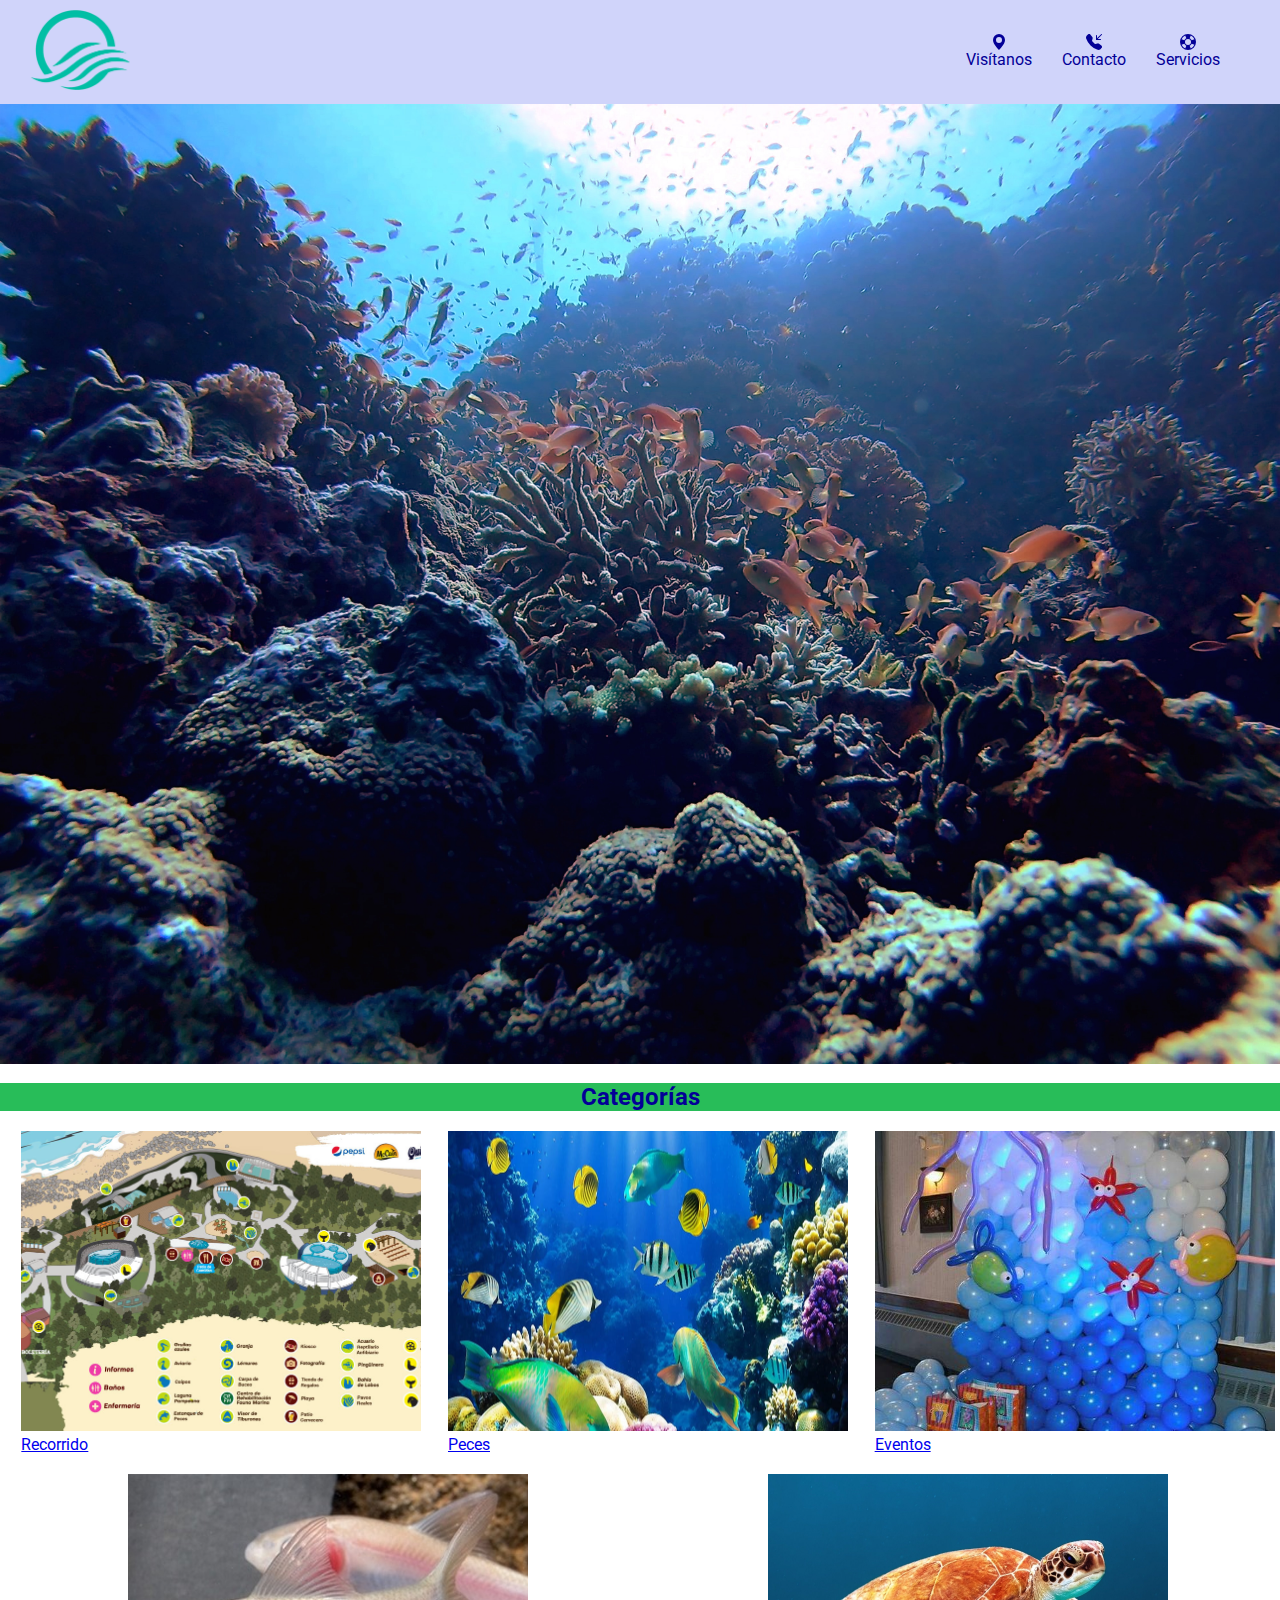
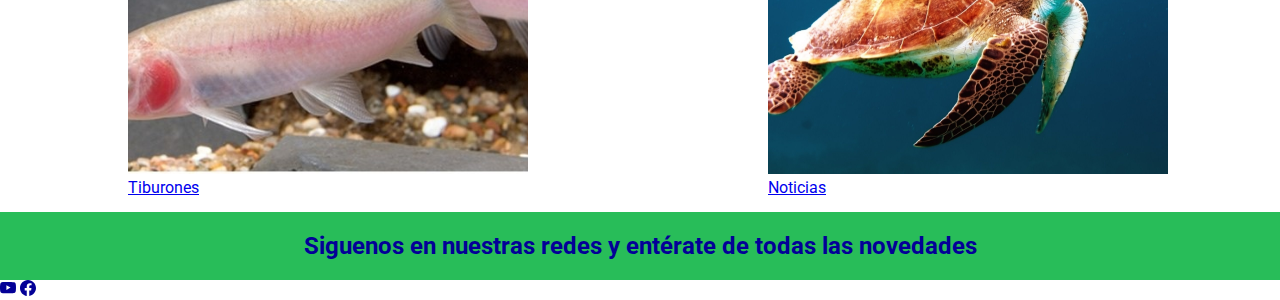
<file: Contenido/reptiles.html>
<!DOCTYPE html>
<html lang="en">
<head>
    <meta charset="UTF-8">
    <meta http-equiv="X-UA-Compatible" content="IE=edge">
    <meta name="viewport" content="width=device-width, initial-scale=1.0">
    <title>Little Fishes</title>
    <link rel="stylesheet" href="../imgpeces/logooceano.png">
    <link rel="stylesheet" href="../css/estilo.css">
</head>
<body>
    
    <nav>

        <a href="../index.html">

        <img src="../imgpeces/logooceano.png" alt="Logo de Pagina">

        <ol>
            <li>
                <svg xmlns="http://www.w3.org/2000/svg" width="16" height="16" fill="currentColor" class="bi bi-geo-alt-fill" viewBox="0 0 16 16">
                    <path d="M8 16s6-5.686 6-10A6 6 0 0 0 2 6c0 4.314 6 10 6 10zm0-7a3 3 0 1 1 0-6 3 3 0 0 1 0 6z"/>
                  </svg>
                <a href="#">Visítanos</a>
            </li>
            <li>
                <svg xmlns="http://www.w3.org/2000/svg" width="16" height="16" fill="currentColor" class="bi bi-telephone-inbound-fill" viewBox="0 0 16 16">
                    <path fill-rule="evenodd" d="M1.885.511a1.745 1.745 0 0 1 2.61.163L6.29 2.98c.329.423.445.974.315 1.494l-.547 2.19a.678.678 0 0 0 .178.643l2.457 2.457a.678.678 0 0 0 .644.178l2.189-.547a1.745 1.745 0 0 1 1.494.315l2.306 1.794c.829.645.905 1.87.163 2.611l-1.034 1.034c-.74.74-1.846 1.065-2.877.702a18.634 18.634 0 0 1-7.01-4.42 18.634 18.634 0 0 1-4.42-7.009c-.362-1.03-.037-2.137.703-2.877L1.885.511zM15.854.146a.5.5 0 0 1 0 .708L11.707 5H14.5a.5.5 0 0 1 0 1h-4a.5.5 0 0 1-.5-.5v-4a.5.5 0 0 1 1 0v2.793L15.146.146a.5.5 0 0 1 .708 0z"/>
                  </svg>
                <a href="#">Contacto</a>
            </li>
            <li>
                <svg xmlns="http://www.w3.org/2000/svg" width="16" height="16" fill="currentColor" class="bi bi-life-preserver" viewBox="0 0 16 16">
                    <path d="M8 16A8 8 0 1 0 8 0a8 8 0 0 0 0 16zm6.43-5.228a7.025 7.025 0 0 1-3.658 3.658l-1.115-2.788a4.015 4.015 0 0 0 1.985-1.985l2.788 1.115zM5.228 14.43a7.025 7.025 0 0 1-3.658-3.658l2.788-1.115a4.015 4.015 0 0 0 1.985 1.985L5.228 14.43zm9.202-9.202-2.788 1.115a4.015 4.015 0 0 0-1.985-1.985l1.115-2.788a7.025 7.025 0 0 1 3.658 3.658zm-8.087-.87a4.015 4.015 0 0 0-1.985 1.985L1.57 5.228A7.025 7.025 0 0 1 5.228 1.57l1.115 2.788zM8 11a3 3 0 1 1 0-6 3 3 0 0 1 0 6z"/>
                  </svg>
                <a href="#">Servicios</a>
            </li>
        </ol>
    
    </nav>   
</body>
<header>
    <img src="../imgpeces/fondo.jpg" alt="Fondo de oceano">
</header>





<div>
    <section>

        <article><h2>Categorías</h2></article>

    </section>
</div>

<div class="categorias-items">

    <div>

        <img src="../imgpeces/Mapa-aquarium.jpg" alt="Mapa del recorrido">
        <a href="../Contenido/recorrido.html">Recorrido</a>
    </div>

    <div>
    <img src="../imgpeces/fondooceano.jpg" alt="Imagen demostrativa de peces">
    <a href="../Contenido/peces.html">Peces</a>
    </div>

    <div>
    <img src="../imgpeces/festejo.jpg" alt="Imagen de fiesta"> 
    <a href="../Contenido/eventos.html">Eventos</a>
    </div>

    <div>
    <img src="../imgpeces/tiburone-sonrojado.jpg" alt=" Pequeño tiburon sonrojado">
    <a href="../Contenido/tiburones.html">Tiburones</a>
    </div>

    <div>
    <img src="../imgpeces/tortuga.jpg" alt="Imagen tortuga">
    <a href="../Contenido/noticias.html">Noticias</a>
    </div>
</div>

<footer>
    <div>
    <h2>Siguenos en nuestras redes y entérate de todas las novedades</h2>

    <svg xmlns="http://www.w3.org/2000/svg" width="16" height="16" fill="currentColor" class="bi bi-youtube" viewBox="0 0 16 16">
    <path d="M8.051 1.999h.089c.822.003 4.987.033 6.11.335a2.01 2.01 0 0 1 1.415 1.42c.101.38.172.883.22 1.402l.01.104.022.26.008.104c.065.914.073 1.77.074 1.957v.075c-.001.194-.01 1.108-.082 2.06l-.008.105-.009.104c-.05.572-.124 1.14-.235 1.558a2.007 2.007 0 0 1-1.415 1.42c-1.16.312-5.569.334-6.18.335h-.142c-.309 0-1.587-.006-2.927-.052l-.17-.006-.087-.004-.171-.007-.171-.007c-1.11-.049-2.167-.128-2.654-.26a2.007 2.007 0 0 1-1.415-1.419c-.111-.417-.185-.986-.235-1.558L.09 9.82l-.008-.104A31.4 31.4 0 0 1 0 7.68v-.123c.002-.215.01-.958.064-1.778l.007-.103.003-.052.008-.104.022-.26.01-.104c.048-.519.119-1.023.22-1.402a2.007 2.007 0 0 1 1.415-1.42c.487-.13 1.544-.21 2.654-.26l.17-.007.172-.006.086-.003.171-.007A99.788 99.788 0 0 1 7.858 2h.193zM6.4 5.209v4.818l4.157-2.408L6.4 5.209z"/>
    </svg>


    <svg xmlns="http://www.w3.org/2000/svg" width="16" height="16" fill="currentColor" class="bi bi-facebook" viewBox="0 0 16 16">
    <path d="M16 8.049c0-4.446-3.582-8.05-8-8.05C3.58 0-.002 3.603-.002 8.05c0 4.017 2.926 7.347 6.75 7.951v-5.625h-2.03V8.05H6.75V6.275c0-2.017 1.195-3.131 3.022-3.131.876 0 1.791.157 1.791.157v1.98h-1.009c-.993 0-1.303.621-1.303 1.258v1.51h2.218l-.354 2.326H9.25V16c3.824-.604 6.75-3.934 6.75-7.951z"/>
    </svg>

    </div>
</footer>
</head>
<body>

</body>
</html>
</file>
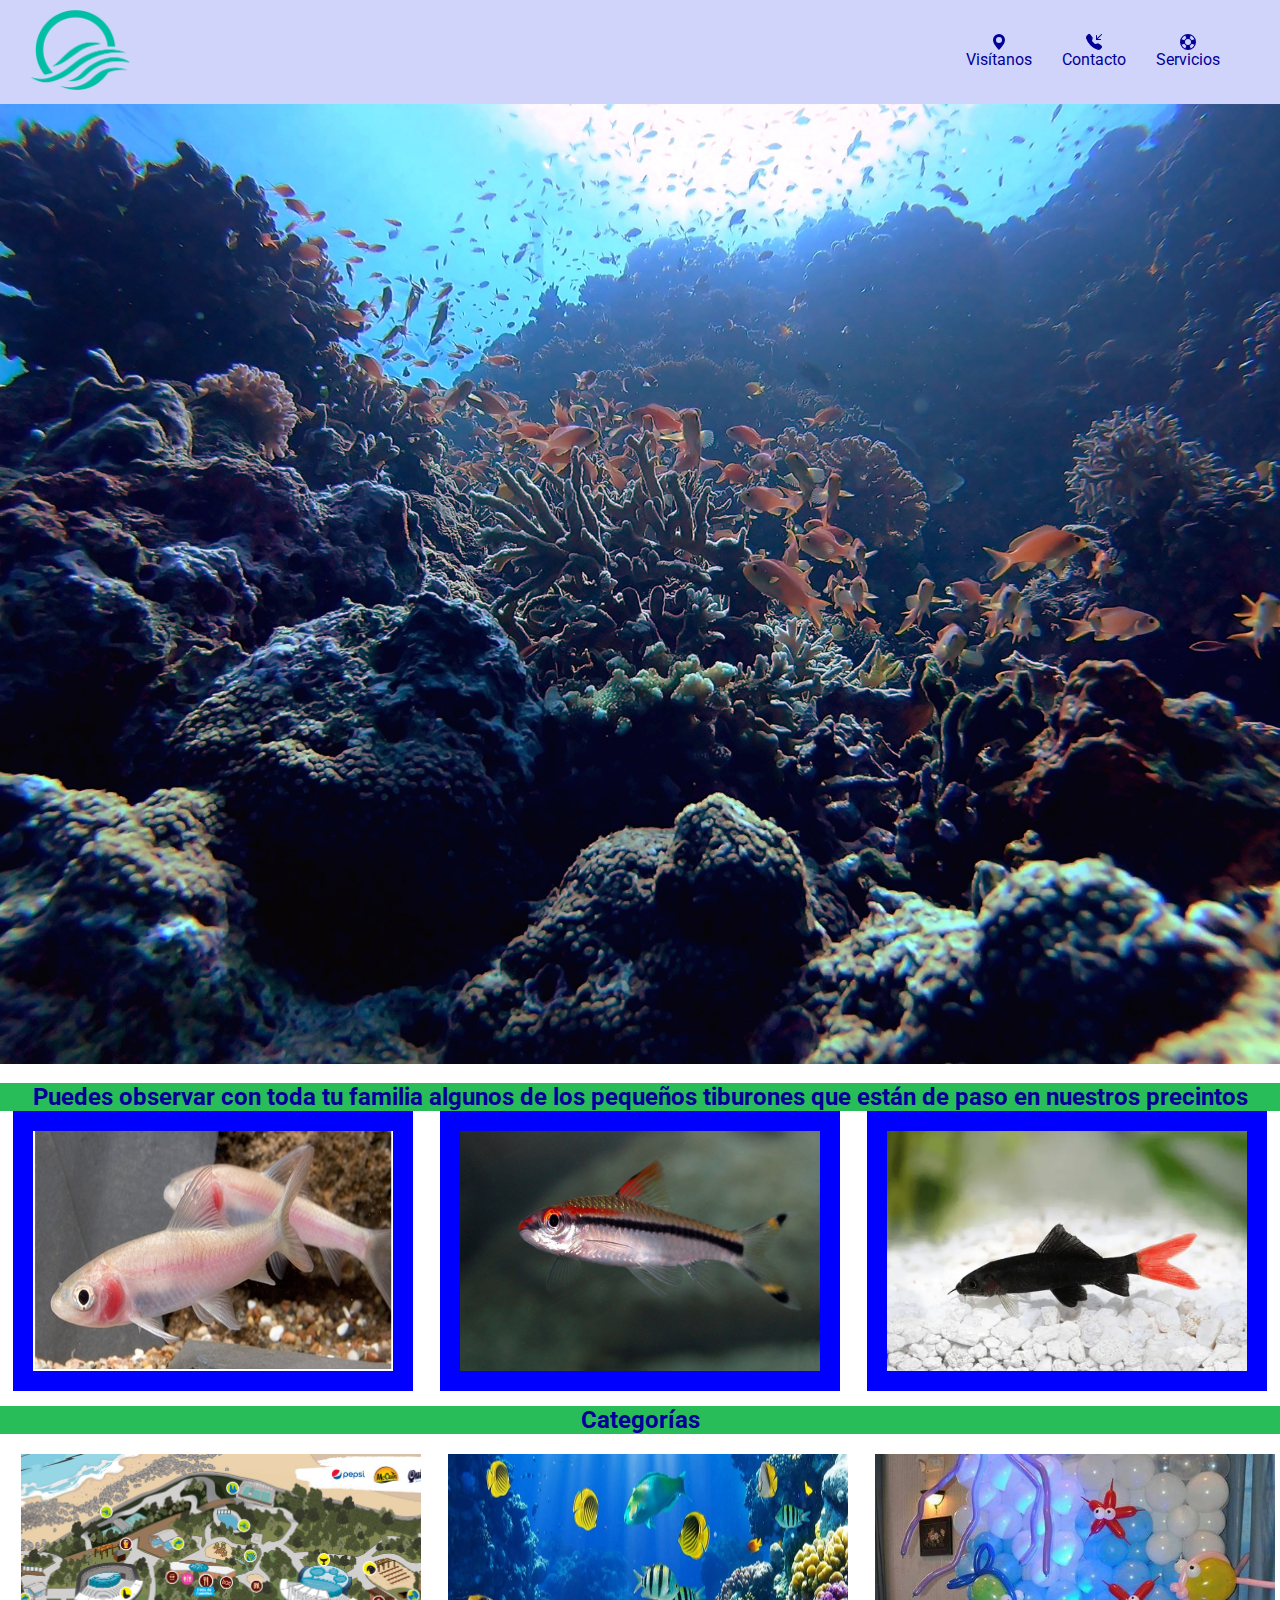
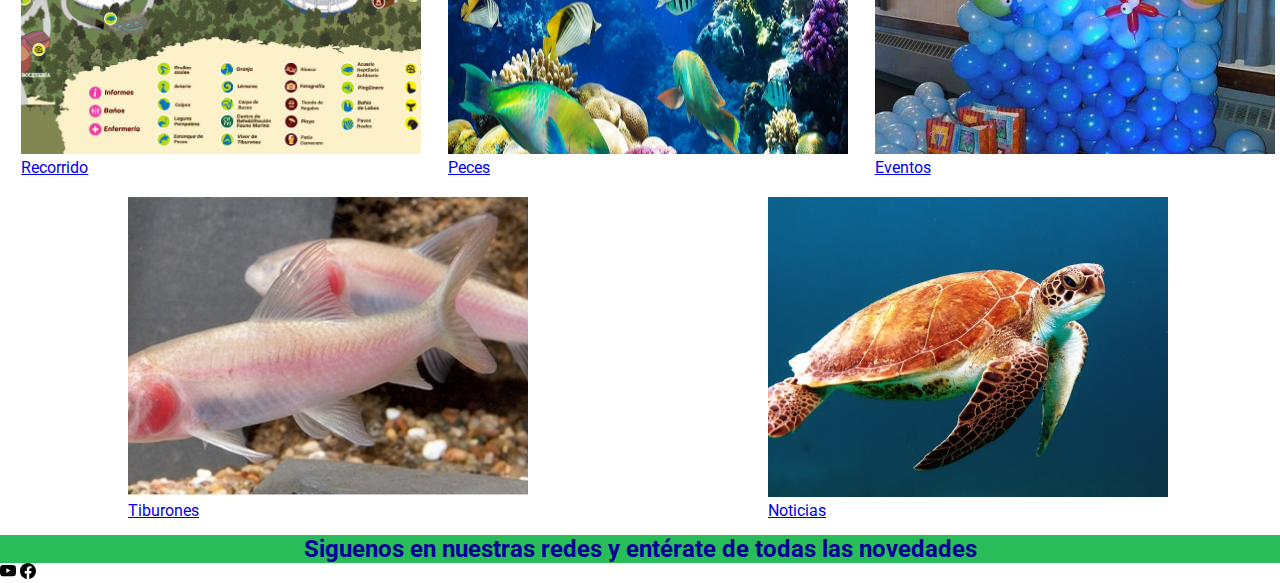
<file: Contenido/tiburones.html>
<!DOCTYPE html>
<html lang="en">
<head>
    <meta charset="UTF-8">
    <meta http-equiv="X-UA-Compatible" content="IE=edge">
    <meta name="viewport" content="width=device-width, initial-scale=1.0">
    <title>Little Fishes</title>
    <link rel="shortcut icon" href="../imgpeces/logooceano.png" type="image/x-icon">
    <link rel="stylesheet" href="../css/estilo.css">
</head>
<body>
    
    <nav>

        <a href="../index.html">

        <img src="../imgpeces/logooceano.png" alt="Logo de Pagina">

        <ol>
            <li>
                <svg xmlns="http://www.w3.org/2000/svg" width="16" height="16" fill="currentColor" class="bi bi-geo-alt-fill" viewBox="0 0 16 16">
                    <path d="M8 16s6-5.686 6-10A6 6 0 0 0 2 6c0 4.314 6 10 6 10zm0-7a3 3 0 1 1 0-6 3 3 0 0 1 0 6z"/>
                  </svg>
                <a href="#">Visítanos</a>
            </li>
            <li>
                <svg xmlns="http://www.w3.org/2000/svg" width="16" height="16" fill="currentColor" class="bi bi-telephone-inbound-fill" viewBox="0 0 16 16">
                    <path fill-rule="evenodd" d="M1.885.511a1.745 1.745 0 0 1 2.61.163L6.29 2.98c.329.423.445.974.315 1.494l-.547 2.19a.678.678 0 0 0 .178.643l2.457 2.457a.678.678 0 0 0 .644.178l2.189-.547a1.745 1.745 0 0 1 1.494.315l2.306 1.794c.829.645.905 1.87.163 2.611l-1.034 1.034c-.74.74-1.846 1.065-2.877.702a18.634 18.634 0 0 1-7.01-4.42 18.634 18.634 0 0 1-4.42-7.009c-.362-1.03-.037-2.137.703-2.877L1.885.511zM15.854.146a.5.5 0 0 1 0 .708L11.707 5H14.5a.5.5 0 0 1 0 1h-4a.5.5 0 0 1-.5-.5v-4a.5.5 0 0 1 1 0v2.793L15.146.146a.5.5 0 0 1 .708 0z"/>
                  </svg>
                <a href="#">Contacto</a>
            </li>
            <li>
                <svg xmlns="http://www.w3.org/2000/svg" width="16" height="16" fill="currentColor" class="bi bi-life-preserver" viewBox="0 0 16 16">
                    <path d="M8 16A8 8 0 1 0 8 0a8 8 0 0 0 0 16zm6.43-5.228a7.025 7.025 0 0 1-3.658 3.658l-1.115-2.788a4.015 4.015 0 0 0 1.985-1.985l2.788 1.115zM5.228 14.43a7.025 7.025 0 0 1-3.658-3.658l2.788-1.115a4.015 4.015 0 0 0 1.985 1.985L5.228 14.43zm9.202-9.202-2.788 1.115a4.015 4.015 0 0 0-1.985-1.985l1.115-2.788a7.025 7.025 0 0 1 3.658 3.658zm-8.087-.87a4.015 4.015 0 0 0-1.985 1.985L1.57 5.228A7.025 7.025 0 0 1 5.228 1.57l1.115 2.788zM8 11a3 3 0 1 1 0-6 3 3 0 0 1 0 6z"/>
                  </svg>
                <a href="#">Servicios</a>
            </li>
        </ol>
    
    </nav>   
</body>
<header>
    <img src="../imgpeces/fondo.jpg" alt="Fondo de oceano">
</header>


<h2>Puedes observar con toda tu familia algunos de los pequeños tiburones que están de paso en nuestros precintos</h2>

<div class="tiburones">
   
    <img src="../imgpeces/tiburone-sonrojado.jpg" alt="tiburon sonrojado">
   

   
   <img src="../imgpeces/tiburon-roseline.jpg" alt="tiburon roseline">
  
 
    <img src="../imgpeces/tiburon-de-cola-roja.jpg" alt="Tiburon cola roja">
  

</div>
    


        <article><h2>Categorías</h2></article>



<div class="categorias-items">

    <div>

        <img src="../imgpeces/Mapa-aquarium.jpg" alt="Mapa del recorrido">
        <a href="../Contenido/recorrido.html">Recorrido</a>
    </div>
    <div>
        <img src="../imgpeces/fondooceano.jpg" alt="Imagen demostrativa de peces">
        <a href="./Contenido/peces.html">Peces</a>
    </div>
    <div>
        <img src="../imgpeces/festejo.jpg" alt="Imagen de fiesta"> 
        <a href="../Contenido/eventos.html">Eventos</a>
    </div>
    <div>
        <img src="../imgpeces/tiburone-sonrojado.jpg" alt=" Pequeño tiburon sonrojado">
        <a href="../Contenido/tiburones.html">Tiburones</a>
    </div>
    <div>
        <img src="../imgpeces/tortuga.jpg" alt="Imagen tortuga">
        <a href="../Contenido/noticias.html">Noticias</a>
    </div>
</div>

<h2>Siguenos en nuestras redes y entérate de todas las novedades</h2>

<svg xmlns="http://www.w3.org/2000/svg" width="16" height="16" fill="currentColor" class="bi bi-youtube" viewBox="0 0 16 16">
<path d="M8.051 1.999h.089c.822.003 4.987.033 6.11.335a2.01 2.01 0 0 1 1.415 1.42c.101.38.172.883.22 1.402l.01.104.022.26.008.104c.065.914.073 1.77.074 1.957v.075c-.001.194-.01 1.108-.082 2.06l-.008.105-.009.104c-.05.572-.124 1.14-.235 1.558a2.007 2.007 0 0 1-1.415 1.42c-1.16.312-5.569.334-6.18.335h-.142c-.309 0-1.587-.006-2.927-.052l-.17-.006-.087-.004-.171-.007-.171-.007c-1.11-.049-2.167-.128-2.654-.26a2.007 2.007 0 0 1-1.415-1.419c-.111-.417-.185-.986-.235-1.558L.09 9.82l-.008-.104A31.4 31.4 0 0 1 0 7.68v-.123c.002-.215.01-.958.064-1.778l.007-.103.003-.052.008-.104.022-.26.01-.104c.048-.519.119-1.023.22-1.402a2.007 2.007 0 0 1 1.415-1.42c.487-.13 1.544-.21 2.654-.26l.17-.007.172-.006.086-.003.171-.007A99.788 99.788 0 0 1 7.858 2h.193zM6.4 5.209v4.818l4.157-2.408L6.4 5.209z"/>
</svg>


<svg xmlns="http://www.w3.org/2000/svg" width="16" height="16" fill="currentColor" class="bi bi-facebook" viewBox="0 0 16 16">
<path d="M16 8.049c0-4.446-3.582-8.05-8-8.05C3.58 0-.002 3.603-.002 8.05c0 4.017 2.926 7.347 6.75 7.951v-5.625h-2.03V8.05H6.75V6.275c0-2.017 1.195-3.131 3.022-3.131.876 0 1.791.157 1.791.157v1.98h-1.009c-.993 0-1.303.621-1.303 1.258v1.51h2.218l-.354 2.326H9.25V16c3.824-.604 6.75-3.934 6.75-7.951z"/>
</svg>

</div>
</footer>
</head>
</html>
</file>
<file: css/estilo.css>
@import url('https://fonts.googleapis.com/css2?family=Roboto:wght@300;400&display=swap');

*{
    font-family: 'Roboto', sans-serif;
    padding: 0;
    margin: 0;
    box-sizing: border-box;}

    nav{
        background-color: rgb(208, 212, 250);
        padding: 10px 30px;
        display: flex;
        flex-direction:row;
        justify-content: space-between;
        text-decoration: none;
        align-items: center;
       }
   

    nav img{
        background-color: rgb(208, 212, 250);
        width: 100px;
    }
    nav ol {
    display: flex;
    list-style: none;
    }
    nav ol li{
        margin-right: 30px;
        display: flex;
        flex-direction: column;
        align-items: center;
    }

    nav svg{
    color: rgb(3, 0,151);
    }
    nav ol li a{
        text-decoration: none;
        color:  rgb(3, 0, 151);  
        display: flex;
    }

    header img {
        width: 100%; 
    }

     h1{
        text-align-last: center;
        background-color: rgb(208, 212, 250);
       color: rgb(3, 0, 151);
       padding: 15px;
    }

    .peces{
        display: flex;
        justify-content: space-around;
        align-content: center;
        text-align: center;
    }
    
    .peces img{
        width: 400px;
        padding: 20px;
    }
    
    h3{
        background-color: rgb(40, 189, 89);
        color:rgb(3, 0, 151);
    } 
        
    h2{
        text-align-last: center;
        background-color:rgb(40, 189, 89);
        color:rgb(3, 0, 151);
        margin-top: 15px;
    } 

    
    .categorias-items div img{
        width: 400px;
        height: 300px;
        object-fit: cover;
        background-color:rgb(40, 189, 89);
        
    }
    .categorias-items{
        display: flex;
        flex-wrap: wrap;
        justify-content: space-around;
    }
    
    .categorias-items div{
        width: 30%;
        margin-top: 20px;
    }
    .zonas img{
     width: 100%;
     height: 200px;
     object-fit: cover;
    }
    .w-100{
        width: 100%;
    }
    .zonas{
        display: flex;
        flex-wrap: wrap;
        justify-content: space-around;
    }
    .zonas div{
        width: 30%;
    }
    .zonas h2{
    font-size: 1em;
    }

    /* Inicia css recorrido */

        .recorrido h2{
        width: 100%;
        }
        .text-recorrido{
        padding: 10px 30px;
        font-weight: 600;
        }
    
  /* Inicia css tiburones */
    
        .tiburones{
            display: flex;
            justify-content: space-around;
            align-content: center;
            text-align: center;
            flex-wrap: wrap;
        }
        
        .tiburones img{
            width: 400px;
            padding: 20px;
            background-color: blue;
        }

  /* Inicia css noticias */
        .noticias{
        display: flex;
        justify-content: space-around;
        }

        .noticias article{
        width: 30%;
        }

        .noticias article img{
        width: 100%;
        }
    /* Inicia css Eventos */

    img{
        width: 100%;
    }

        .elements-footer{
        display: flex;
        }

        footer h2{
        padding: 20px 10px;
        }
        footer svg{
        flex-direction:row;
        color: rgb(3, 0,151);

        }
</file>
